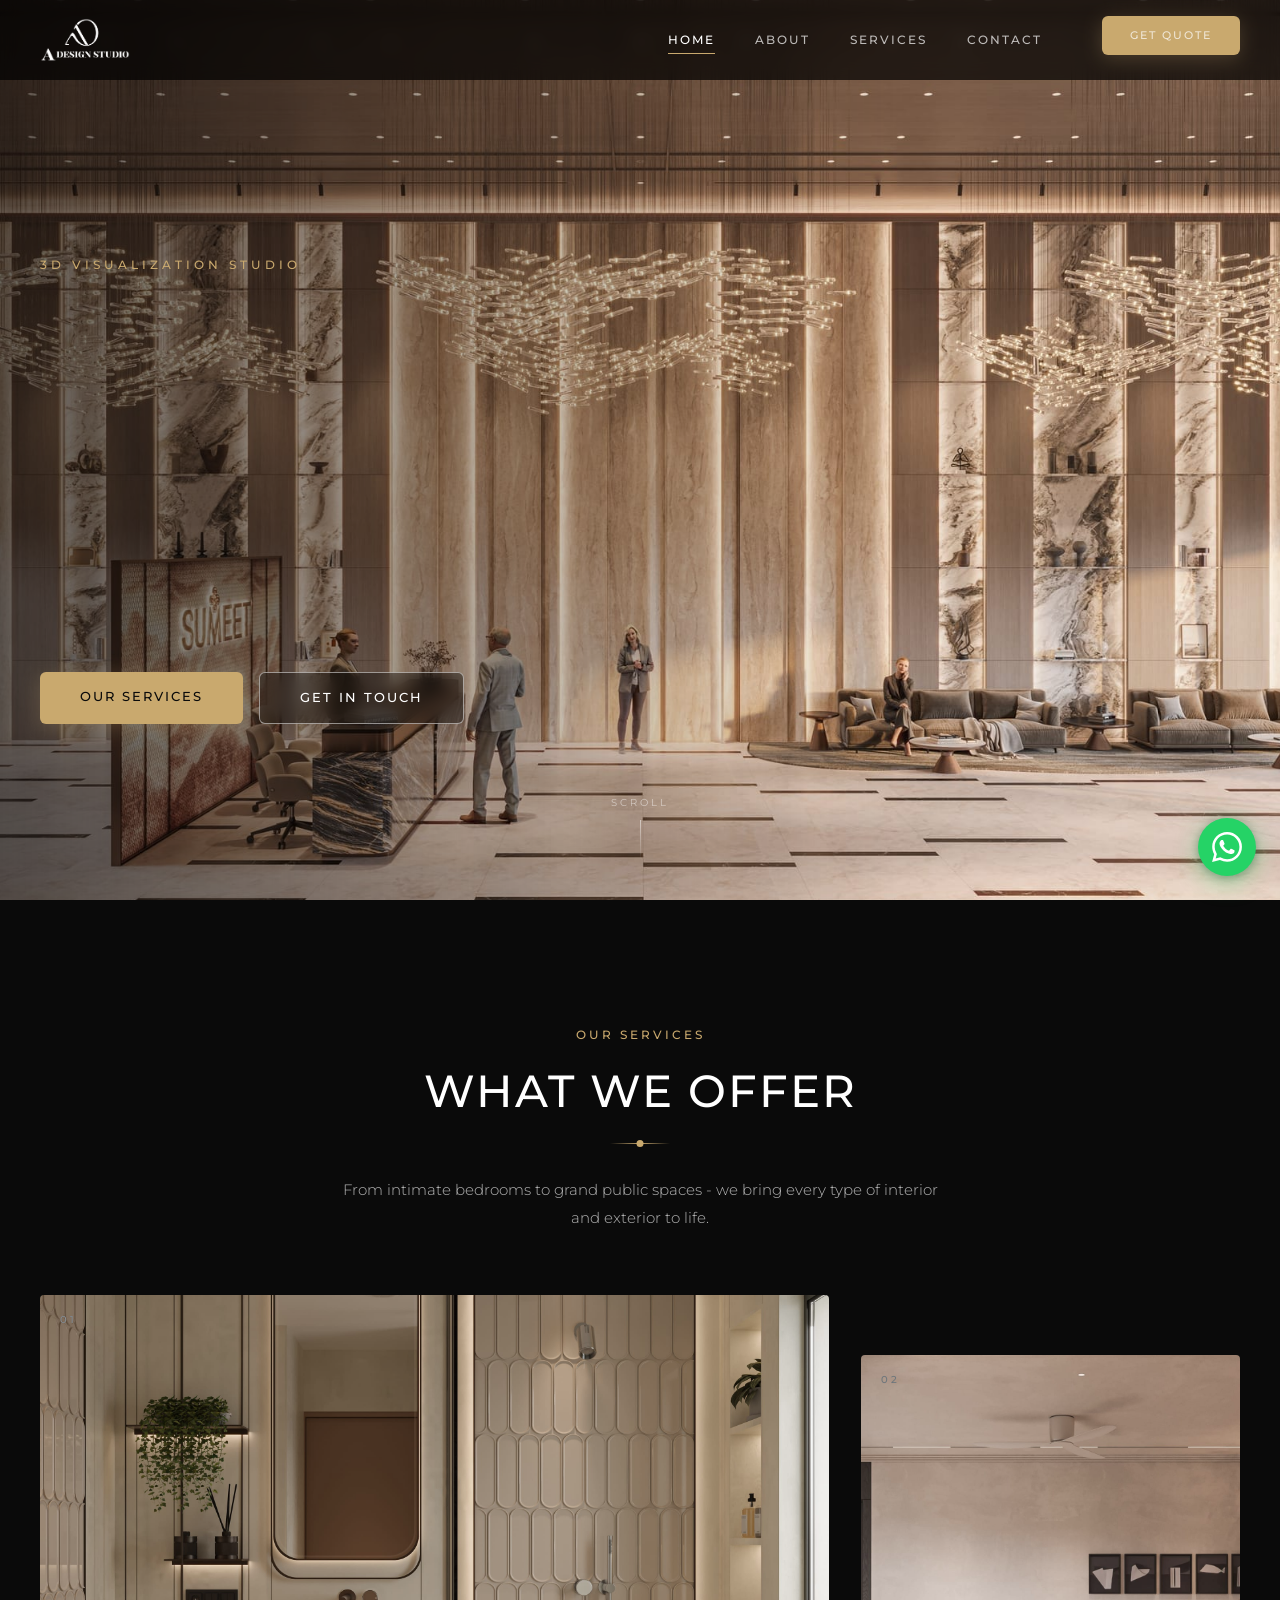
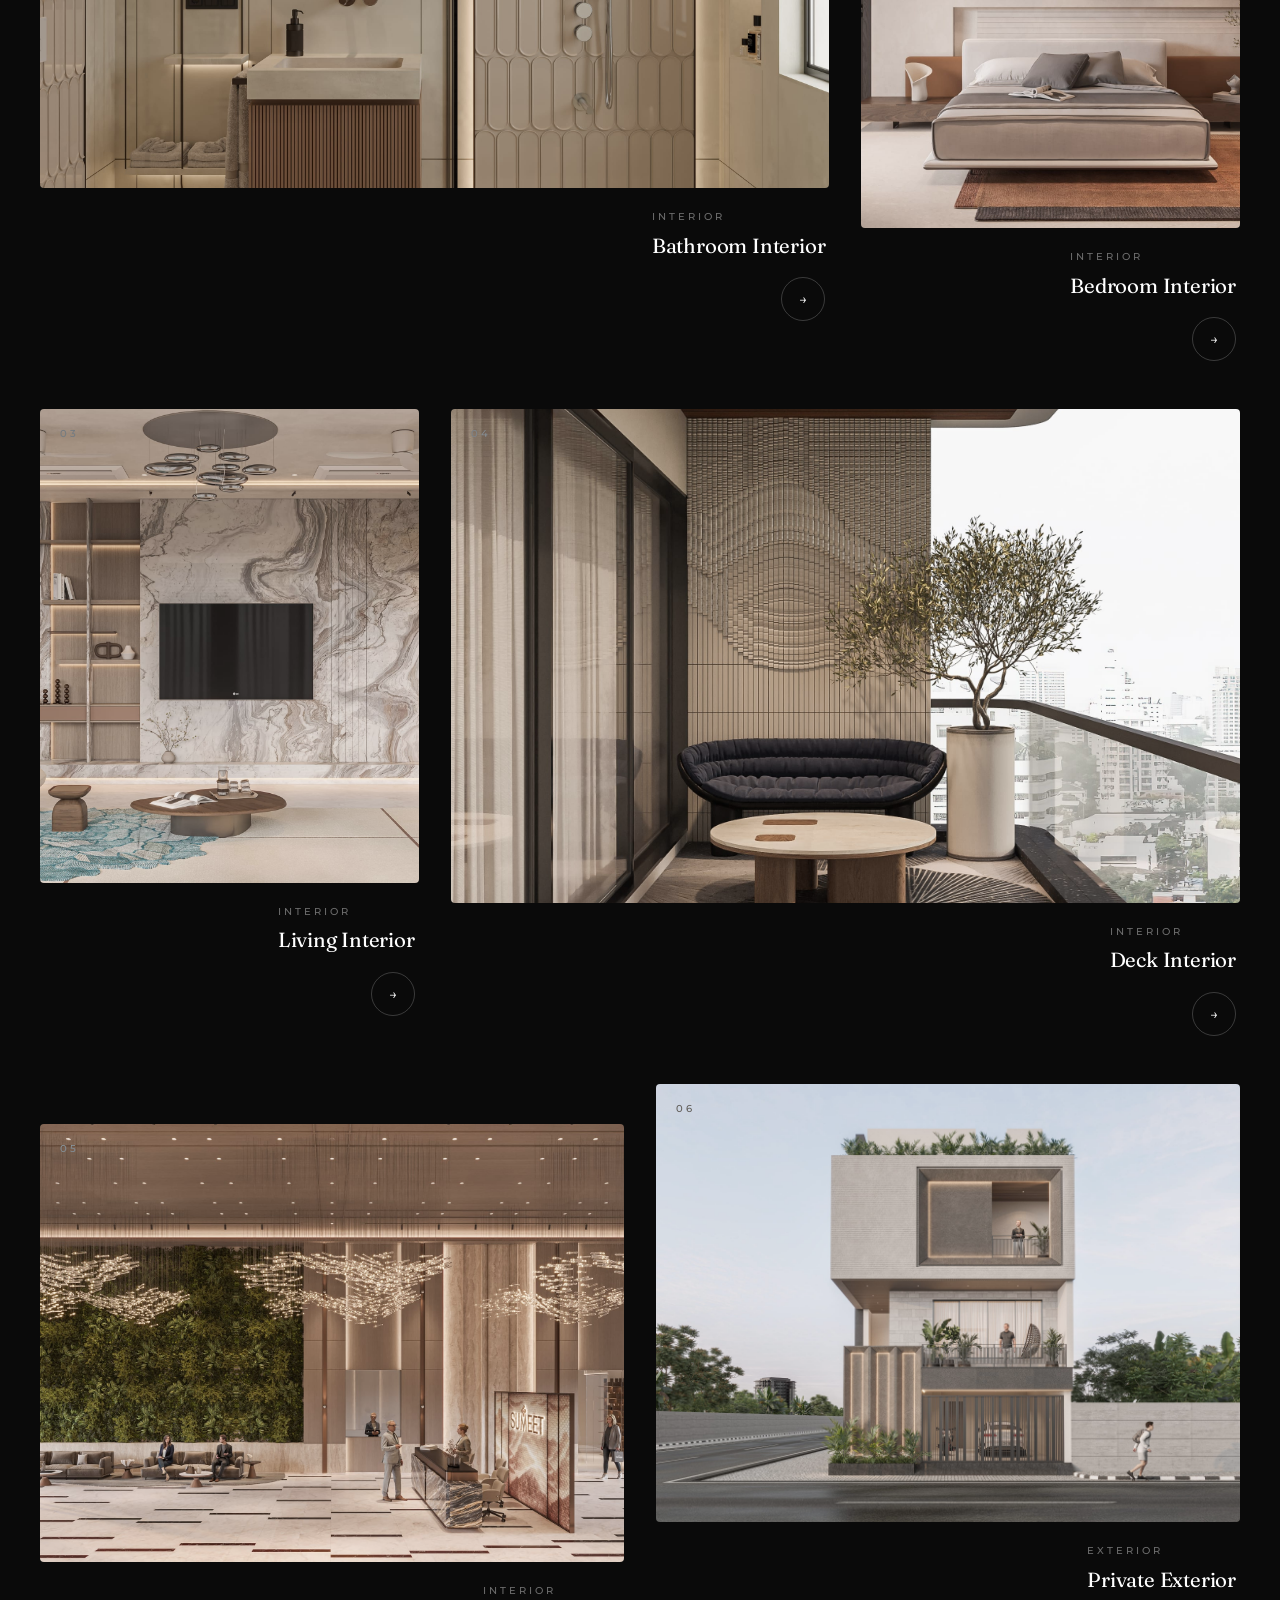
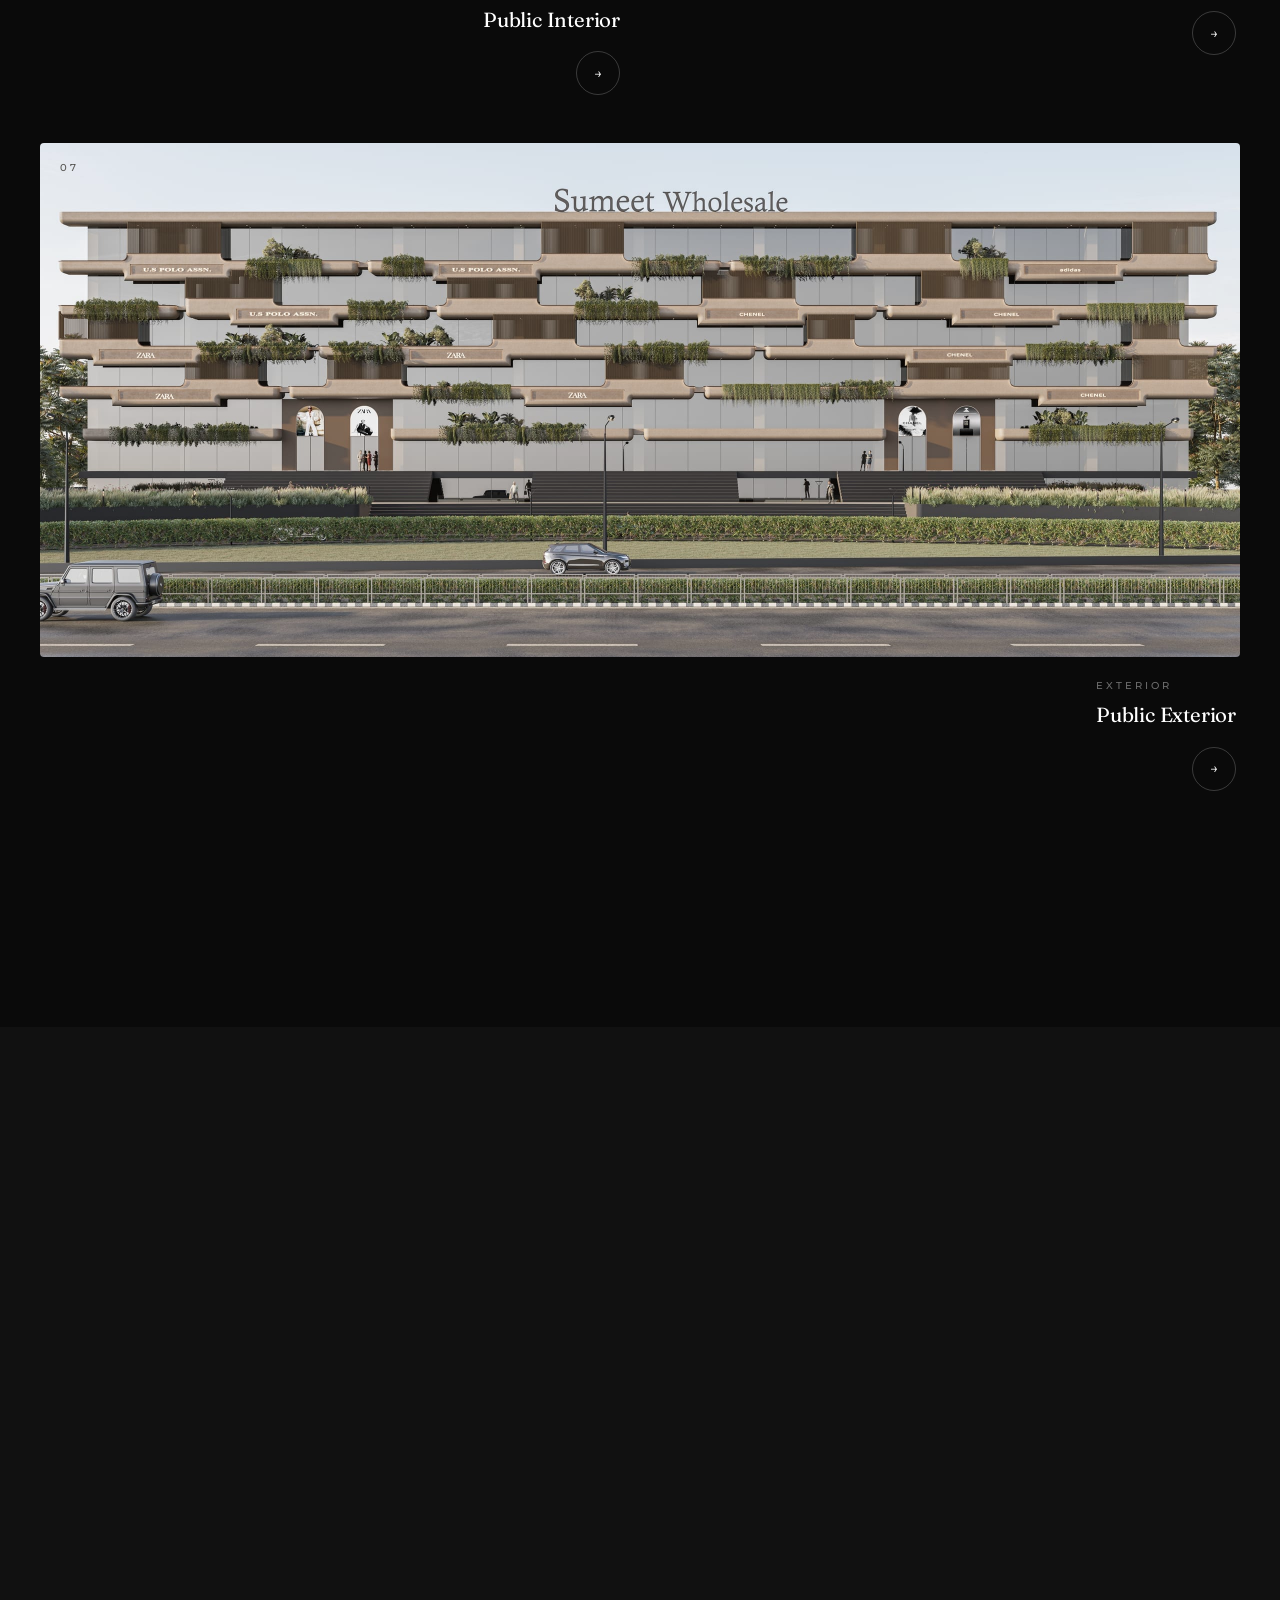
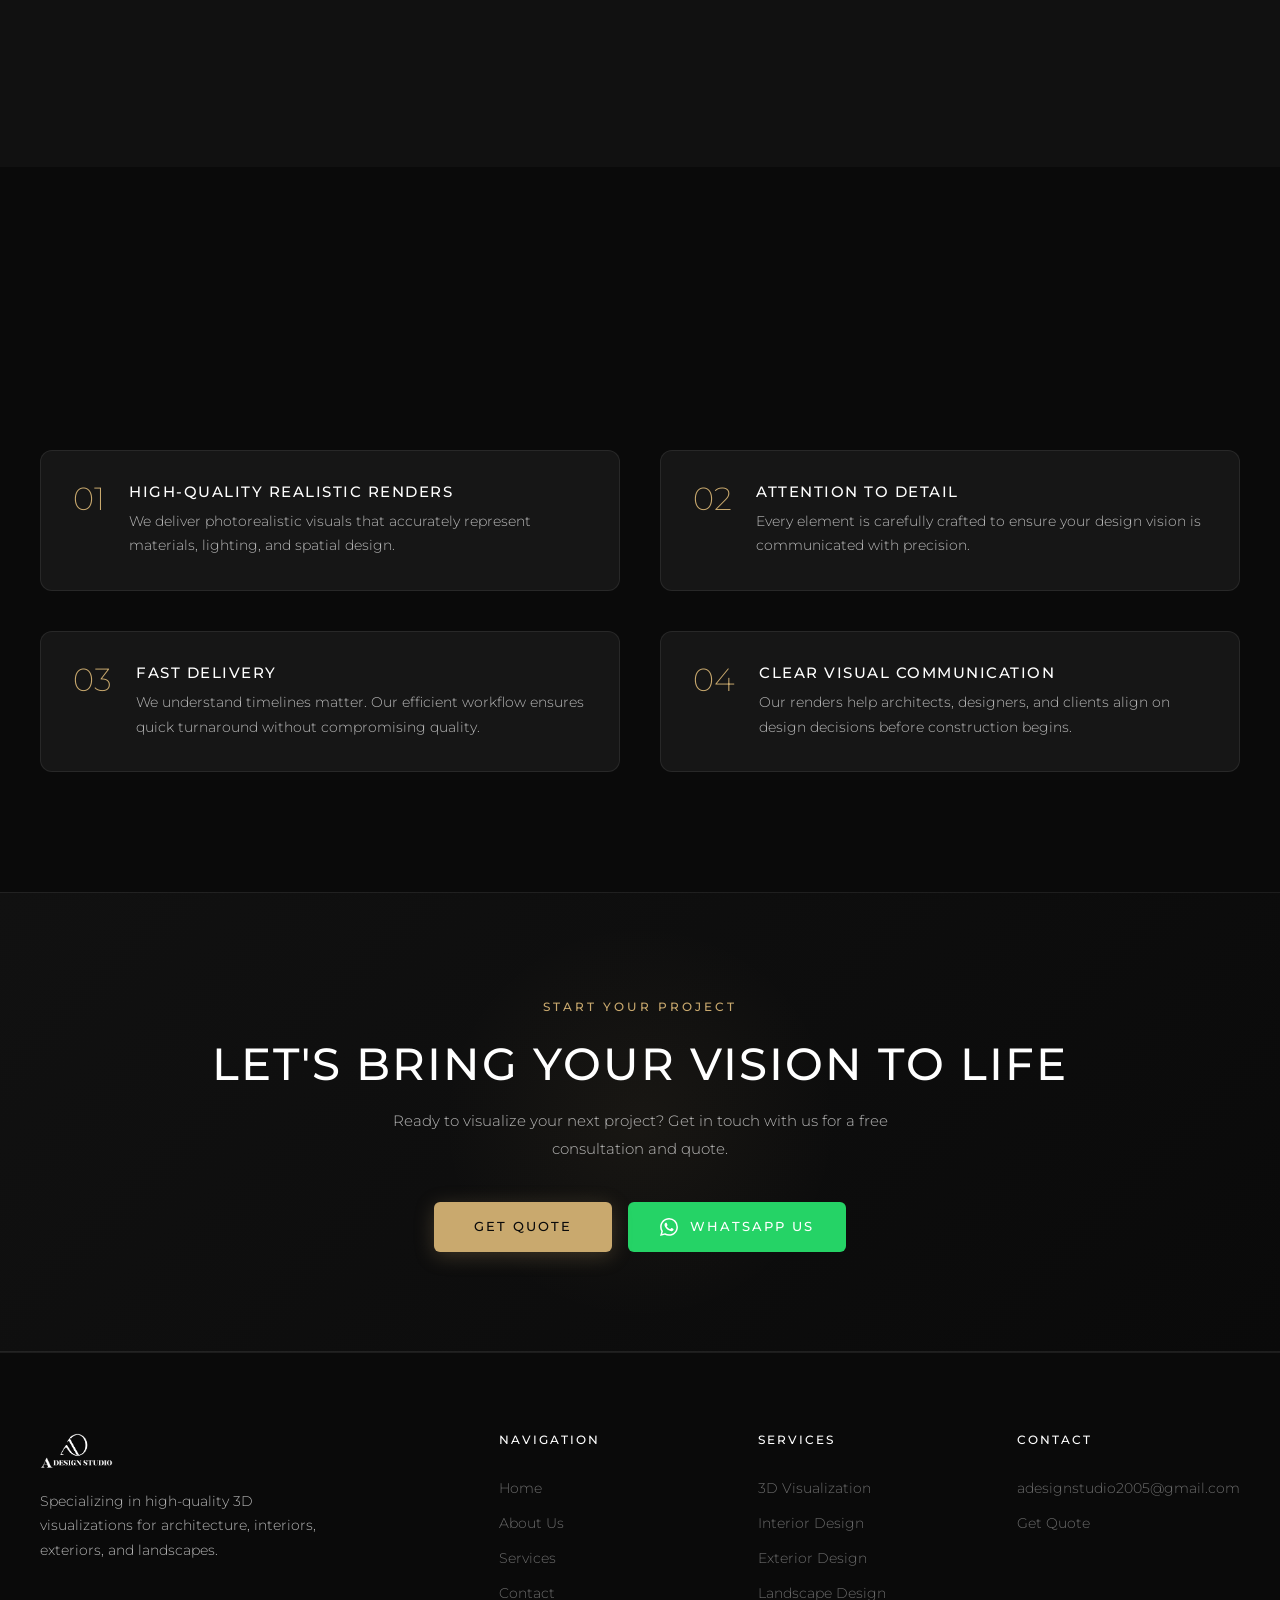
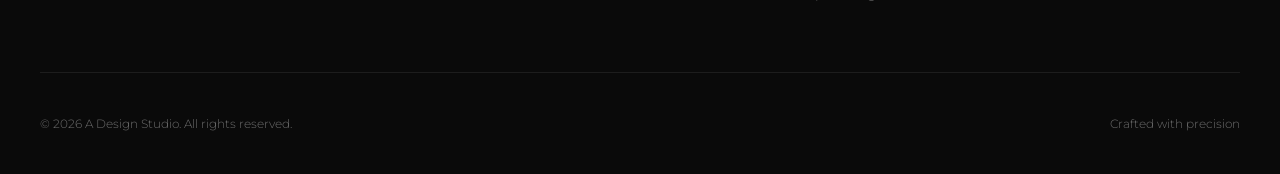
<file: index.html>
<!DOCTYPE html>
<html lang="en">

<head>
  <meta charset="UTF-8">
  <meta name="viewport" content="width=device-width, initial-scale=1.0">
  <title>A Design Studio | 3D Architectural Visualization</title>
  <meta name="description"
    content="A Design Studio specializes in high-quality 3D visualizations for architecture, interiors, exteriors, and landscapes. Based in Surat, Gujarat.">
  <meta name="keywords"
    content="3D visualization, architectural visualization, interior design, exterior design, landscape visualization, 3D rendering, Surat, Gujarat, A Design Studio">
  <meta name="author" content="A Design Studio">
  <meta name="robots" content="index, follow">
  <meta name="theme-color" content="#0a0a0a">

  <!-- Open Graph / Facebook -->
  <meta property="og:type" content="website">
  <meta property="og:title" content="A Design Studio | 3D Architectural Visualization">
  <meta property="og:description"
    content="Transforming ideas into realistic visual experiences. High-quality 3D visualization for architecture, interiors, exteriors, and landscapes.">
  <meta property="og:image" content="assets/images/IMG_20260413_114241_477.jpg">
  <meta property="og:site_name" content="A Design Studio">

  <!-- Twitter -->
  <meta name="twitter:card" content="summary_large_image">
  <meta name="twitter:title" content="A Design Studio | 3D Architectural Visualization">
  <meta name="twitter:description"
    content="Transforming ideas into realistic visual experiences. High-quality 3D visualization for architecture, interiors, exteriors, and landscapes.">
  <meta name="twitter:image" content="assets/images/IMG_20260413_114241_477.jpg">

  <!-- Favicon -->
  <link rel="icon" type="image/svg+xml" href="assets/images/favicon.svg">

  <!-- Fonts & Styles -->
  <link rel="preconnect" href="https://fonts.googleapis.com">
  <link rel="preconnect" href="https://fonts.gstatic.com" crossorigin>
  <link
    href="https://fonts.googleapis.com/css2?family=Fraunces:ital,opsz,wght@0,9..144,300;0,9..144,400;0,9..144,500;1,9..144,300;1,9..144,400&family=Montserrat:wght@200;300;400;500;600&display=swap"
    rel="stylesheet">
  <link rel="stylesheet" href="assets/css/style.css">
</head>

<body>

  <!-- Cursor tag (appears on image hover) -->
  <div class="cursor-tag" id="cursorTag">View</div>

  <!-- Header -->
  <header class="header">
    <a href="index.html" class="header-logo">
      <img src="assets/images/without background.png" alt="A Design Studio">
    </a>
    <nav class="nav-links">
      <a href="index.html" class="active">Home</a>
      <a href="about.html">About</a>
      <a href="services.html">Services</a>
      <a href="contact.html">Contact</a>
      <div class="nav-cta">
        <a href="contact.html" class="btn btn-primary">Get Quote</a>
      </div>
    </nav>
    <div class="hamburger">
      <span></span>
      <span></span>
      <span></span>
    </div>
  </header>

  <!-- Mobile Menu -->
  <div class="mobile-menu">
    <a href="index.html" class="active">Home</a>
    <a href="about.html">About</a>
    <a href="services.html">Services</a>
    <a href="contact.html">Contact</a>
    <a href="contact.html" class="btn btn-primary" style="margin-top: 20px;">Get Quote</a>
  </div>

  <!-- Hero Section -->
  <section class="hero">
    <div class="hero-bg">
      <img src="assets/images/home_bg.jpg" alt="3D Architectural Visualization">
    </div>
    <div class="hero-content">
      <span class="hero-label">3D Visualization Studio</span>
      <h1>
        <span class="split-line"><span data-split>Transforming Ideas Into Realistic Visual Experiences</span></span>
      </h1>
      <p class="reveal-text"><span>We specialize in high-quality 3D architectural visualization, bringing your interior and exterior design concepts to life with stunning detail and realism.</span></p>
      <div class="btn-group">
        <a href="services.html" class="btn btn-primary btn-magnetic">Our Services</a>
        <a href="contact.html" class="btn btn-outline btn-magnetic">Get In Touch</a>
      </div>
    </div>
    <div class="scroll-indicator">
      <span>Scroll</span>
      <div class="line"></div>
    </div>
  </section>

  <!-- Services Grid (Categories with Images) -->
  <section class="section">
    <div class="container">
      <div class="section-header center fade-in">
        <span class="section-label">Our Services</span>
        <h2 class="section-title">What We Offer</h2>
        <div class="section-divider"></div>
        <p class="section-desc">From intimate bedrooms to grand public spaces - we bring every type of interior and
          exterior to life.</p>
      </div>

      <div class="service-categories editorial">

        <a href="services.html" class="service-category-card svc-1 fade-in" data-cursor-tag="View">
          <span class="card-index">01</span>
          <div class="service-category-img">
            <img src="assets/images/bathroom interior/BATHROOM 2 VIEW 1.jpg" alt="Bathroom Interior">
          </div>
          <div class="service-category-info">
            <div class="service-category-meta">
              <span class="service-category-tag">Interior</span>
              <h3>Bathroom Interior</h3>
            </div>
            <span class="service-category-arrow">&rarr;</span>
          </div>
        </a>

        <a href="services.html" class="service-category-card svc-2 fade-in" data-cursor-tag="View">
          <span class="card-index">02</span>
          <div class="service-category-img">
            <img src="assets/images/bedroom interior/01_View01.jpg" alt="Bedroom Interior">
          </div>
          <div class="service-category-info">
            <div class="service-category-meta">
              <span class="service-category-tag">Interior</span>
              <h3>Bedroom Interior</h3>
            </div>
            <span class="service-category-arrow">&rarr;</span>
          </div>
        </a>

        <a href="services.html" class="service-category-card svc-3 fade-in" data-cursor-tag="View">
          <span class="card-index">03</span>
          <div class="service-category-img">
            <img src="assets/images/living interior/01_View01.jpg" alt="Living Interior">
          </div>
          <div class="service-category-info">
            <div class="service-category-meta">
              <span class="service-category-tag">Interior</span>
              <h3>Living Interior</h3>
            </div>
            <span class="service-category-arrow">&rarr;</span>
          </div>
        </a>

        <a href="services.html" class="service-category-card svc-4 fade-in" data-cursor-tag="View">
          <span class="card-index">04</span>
          <div class="service-category-img">
            <img src="assets/images/deck interior/LIVING AREA VIEW  (18).jpg" alt="Deck Interior">
          </div>
          <div class="service-category-info">
            <div class="service-category-meta">
              <span class="service-category-tag">Interior</span>
              <h3>Deck Interior</h3>
            </div>
            <span class="service-category-arrow">&rarr;</span>
          </div>
        </a>

        <a href="services.html" class="service-category-card svc-5 fade-in" data-cursor-tag="View">
          <span class="card-index">05</span>
          <div class="service-category-img">
            <img src="assets/images/public interior/RAIPUR LOBBY VIEW (2).jpg" alt="Public Interior">
          </div>
          <div class="service-category-info">
            <div class="service-category-meta">
              <span class="service-category-tag">Interior</span>
              <h3>Public Interior</h3>
            </div>
            <span class="service-category-arrow">&rarr;</span>
          </div>
        </a>

        <a href="services.html" class="service-category-card svc-6 fade-in" data-cursor-tag="View">
          <span class="card-index">06</span>
          <div class="service-category-img">
            <img src="assets/images/private exterior/01_View01.jpg" alt="Private Exterior">
          </div>
          <div class="service-category-info">
            <div class="service-category-meta">
              <span class="service-category-tag">Exterior</span>
              <h3>Private Exterior</h3>
            </div>
            <span class="service-category-arrow">&rarr;</span>
          </div>
        </a>

        <a href="services.html" class="service-category-card svc-7 fade-in" data-cursor-tag="View">
          <span class="card-index">07</span>
          <div class="service-category-img">
            <img src="assets/images/public exterior/01.jpg" alt="Public Exterior">
          </div>
          <div class="service-category-info">
            <div class="service-category-meta">
              <span class="service-category-tag">Exterior</span>
              <h3>Public Exterior</h3>
            </div>
            <span class="service-category-arrow">&rarr;</span>
          </div>
        </a>

      </div>

      <div style="text-align: center; margin-top: 56px;" class="fade-in">
        <a href="services.html" class="btn btn-outline btn-magnetic">View All Services</a>
      </div>
    </div>
  </section>

  <!-- Studio Introduction -->
  <section class="section section-alt">
    <div class="container">
      <div class="intro-grid">
        <div class="intro-image img-reveal fade-in-left">
          <img src="assets/images/bedroom interior/01_View01.jpg" alt="A Design Studio Work">
        </div>
        <div class="intro-text fade-in-right">
          <span class="section-label">About Us</span>
          <h2>Crafting Spaces Through Visualization</h2>
          <p>A Design Studio specializes in high-quality 3D visualizations for interiors and exteriors. We help clients
            visualize their spaces before execution with realistic and detailed renders.</p>
          <p>Our team combines creativity with technical precision to deliver visuals that communicate your design
            intent clearly and beautifully.</p>
          <a href="about.html" class="btn btn-outline">Learn More</a>
        </div>
      </div>
    </div>
  </section>

  <!-- Why Choose Us -->
  <section class="section">
    <div class="container">
      <div class="section-header center fade-in">
        <span class="section-label">Why Us</span>
        <h2 class="section-title">Why Choose A Design Studio</h2>
      </div>
      <div class="features-grid">
        <div class="feature-item fade-in delay-1">
          <span class="feature-num">01</span>
          <div class="feature-content">
            <h3>High-Quality Realistic Renders</h3>
            <p>We deliver photorealistic visuals that accurately represent materials, lighting, and spatial design.</p>
          </div>
        </div>
        <div class="feature-item fade-in delay-2">
          <span class="feature-num">02</span>
          <div class="feature-content">
            <h3>Attention to Detail</h3>
            <p>Every element is carefully crafted to ensure your design vision is communicated with precision.</p>
          </div>
        </div>
        <div class="feature-item fade-in delay-3">
          <span class="feature-num">03</span>
          <div class="feature-content">
            <h3>Fast Delivery</h3>
            <p>We understand timelines matter. Our efficient workflow ensures quick turnaround without compromising
              quality.</p>
          </div>
        </div>
        <div class="feature-item fade-in delay-4">
          <span class="feature-num">04</span>
          <div class="feature-content">
            <h3>Clear Visual Communication</h3>
            <p>Our renders help architects, designers, and clients align on design decisions before construction begins.
            </p>
          </div>
        </div>
      </div>
    </div>
  </section>

  <!-- CTA Banner -->
  <section class="cta-banner">
    <div class="container fade-in">
      <span class="section-label">Start Your Project</span>
      <h2>Let's Bring Your Vision to Life</h2>
      <p>Ready to visualize your next project? Get in touch with us for a free consultation and quote.</p>
      <div class="btn-group" style="justify-content: center;">
        <a href="contact.html" class="btn btn-primary">Get Quote</a>
        <a href="https://wa.me/919427171408" target="_blank" class="whatsapp-btn">
          <svg width="18" height="18" viewBox="0 0 24 24" fill="currentColor">
            <path
              d="M17.472 14.382c-.297-.149-1.758-.867-2.03-.967-.273-.099-.471-.148-.67.15-.197.297-.767.966-.94 1.164-.173.199-.347.223-.644.075-.297-.15-1.255-.463-2.39-1.475-.883-.788-1.48-1.761-1.653-2.059-.173-.297-.018-.458.13-.606.134-.133.298-.347.446-.52.149-.174.198-.298.298-.497.099-.198.05-.371-.025-.52-.075-.149-.669-1.612-.916-2.207-.242-.579-.487-.5-.669-.51-.173-.008-.371-.01-.57-.01-.198 0-.52.074-.792.372-.272.297-1.04 1.016-1.04 2.479 0 1.462 1.065 2.875 1.213 3.074.149.198 2.096 3.2 5.077 4.487.709.306 1.262.489 1.694.625.712.227 1.36.195 1.871.118.571-.085 1.758-.719 2.006-1.413.248-.694.248-1.289.173-1.413-.074-.124-.272-.198-.57-.347m-5.421 7.403h-.004a9.87 9.87 0 01-5.031-1.378l-.361-.214-3.741.982.998-3.648-.235-.374a9.86 9.86 0 01-1.51-5.26c.001-5.45 4.436-9.884 9.888-9.884 2.64 0 5.122 1.03 6.988 2.898a9.825 9.825 0 012.893 6.994c-.003 5.45-4.437 9.884-9.885 9.884m8.413-18.297A11.815 11.815 0 0012.05 0C5.495 0 .16 5.335.157 11.892c0 2.096.547 4.142 1.588 5.945L.057 24l6.305-1.654a11.882 11.882 0 005.683 1.448h.005c6.554 0 11.89-5.335 11.893-11.893a11.821 11.821 0 00-3.48-8.413z" />
          </svg>
          WhatsApp Us
        </a>
      </div>
    </div>
  </section>

  <!-- Footer -->
  <footer class="footer">
    <div class="container">
      <div class="footer-grid">
        <div class="footer-brand">
          <img src="assets/images/without background.png" alt="A Design Studio">
          <p>Specializing in high-quality 3D visualizations for architecture, interiors, exteriors, and landscapes.</p>
        </div>
        <div class="footer-col">
          <h4>Navigation</h4>
          <a href="index.html">Home</a>
          <a href="about.html">About Us</a>
          <a href="services.html">Services</a>
              <a href="contact.html">Contact</a>
        </div>
        <div class="footer-col">
          <h4>Services</h4>
          <a href="services.html">3D Visualization</a>
          <a href="services.html">Interior Design</a>
          <a href="services.html">Exterior Design</a>
          <a href="services.html">Landscape Design</a>
        </div>
        <div class="footer-col">
          <h4>Contact</h4>
          <a href="mailto:adesignstudio2005@gmail.com">adesignstudio2005@gmail.com</a>
          <a href="contact.html">Get Quote</a>
        </div>
      </div>
      <div class="footer-bottom">
        <p>&copy; 2026 A Design Studio. All rights reserved.</p>
        <p>Crafted with precision</p>
      </div>
    </div>
  </footer>

  <!-- Floating WhatsApp Button -->
  <a href="https://wa.me/919427171408" target="_blank" rel="noopener" class="whatsapp-float" aria-label="Chat on WhatsApp">
    <svg viewBox="0 0 24 24" fill="currentColor">
      <path d="M17.472 14.382c-.297-.149-1.758-.867-2.03-.967-.273-.099-.471-.148-.67.15-.197.297-.767.966-.94 1.164-.173.199-.347.223-.644.075-.297-.15-1.255-.463-2.39-1.475-.883-.788-1.48-1.761-1.653-2.059-.173-.297-.018-.458.13-.606.134-.133.298-.347.446-.52.149-.174.198-.298.298-.497.099-.198.05-.371-.025-.52-.075-.149-.669-1.612-.916-2.207-.242-.579-.487-.5-.669-.51-.173-.008-.371-.01-.57-.01-.198 0-.52.074-.792.372-.272.297-1.04 1.016-1.04 2.479 0 1.462 1.065 2.875 1.213 3.074.149.198 2.096 3.2 5.077 4.487.709.306 1.262.489 1.694.625.712.227 1.36.195 1.871.118.571-.085 1.758-.719 2.006-1.413.248-.694.248-1.289.173-1.413-.074-.124-.272-.198-.57-.347m-5.421 7.403h-.004a9.87 9.87 0 01-5.031-1.378l-.361-.214-3.741.982.998-3.648-.235-.374a9.86 9.86 0 01-1.51-5.26c.001-5.45 4.436-9.884 9.888-9.884 2.64 0 5.122 1.03 6.988 2.898a9.825 9.825 0 012.893 6.994c-.003 5.45-4.437 9.884-9.885 9.884m8.413-18.297A11.815 11.815 0 0012.05 0C5.495 0 .16 5.335.157 11.892c0 2.096.547 4.142 1.588 5.945L.057 24l6.305-1.654a11.882 11.882 0 005.683 1.448h.005c6.554 0 11.89-5.335 11.893-11.893a11.821 11.821 0 00-3.48-8.413z" />
    </svg>
  </a>

  <script src="assets/js/main.js"></script>
</body>

</html>
</file>
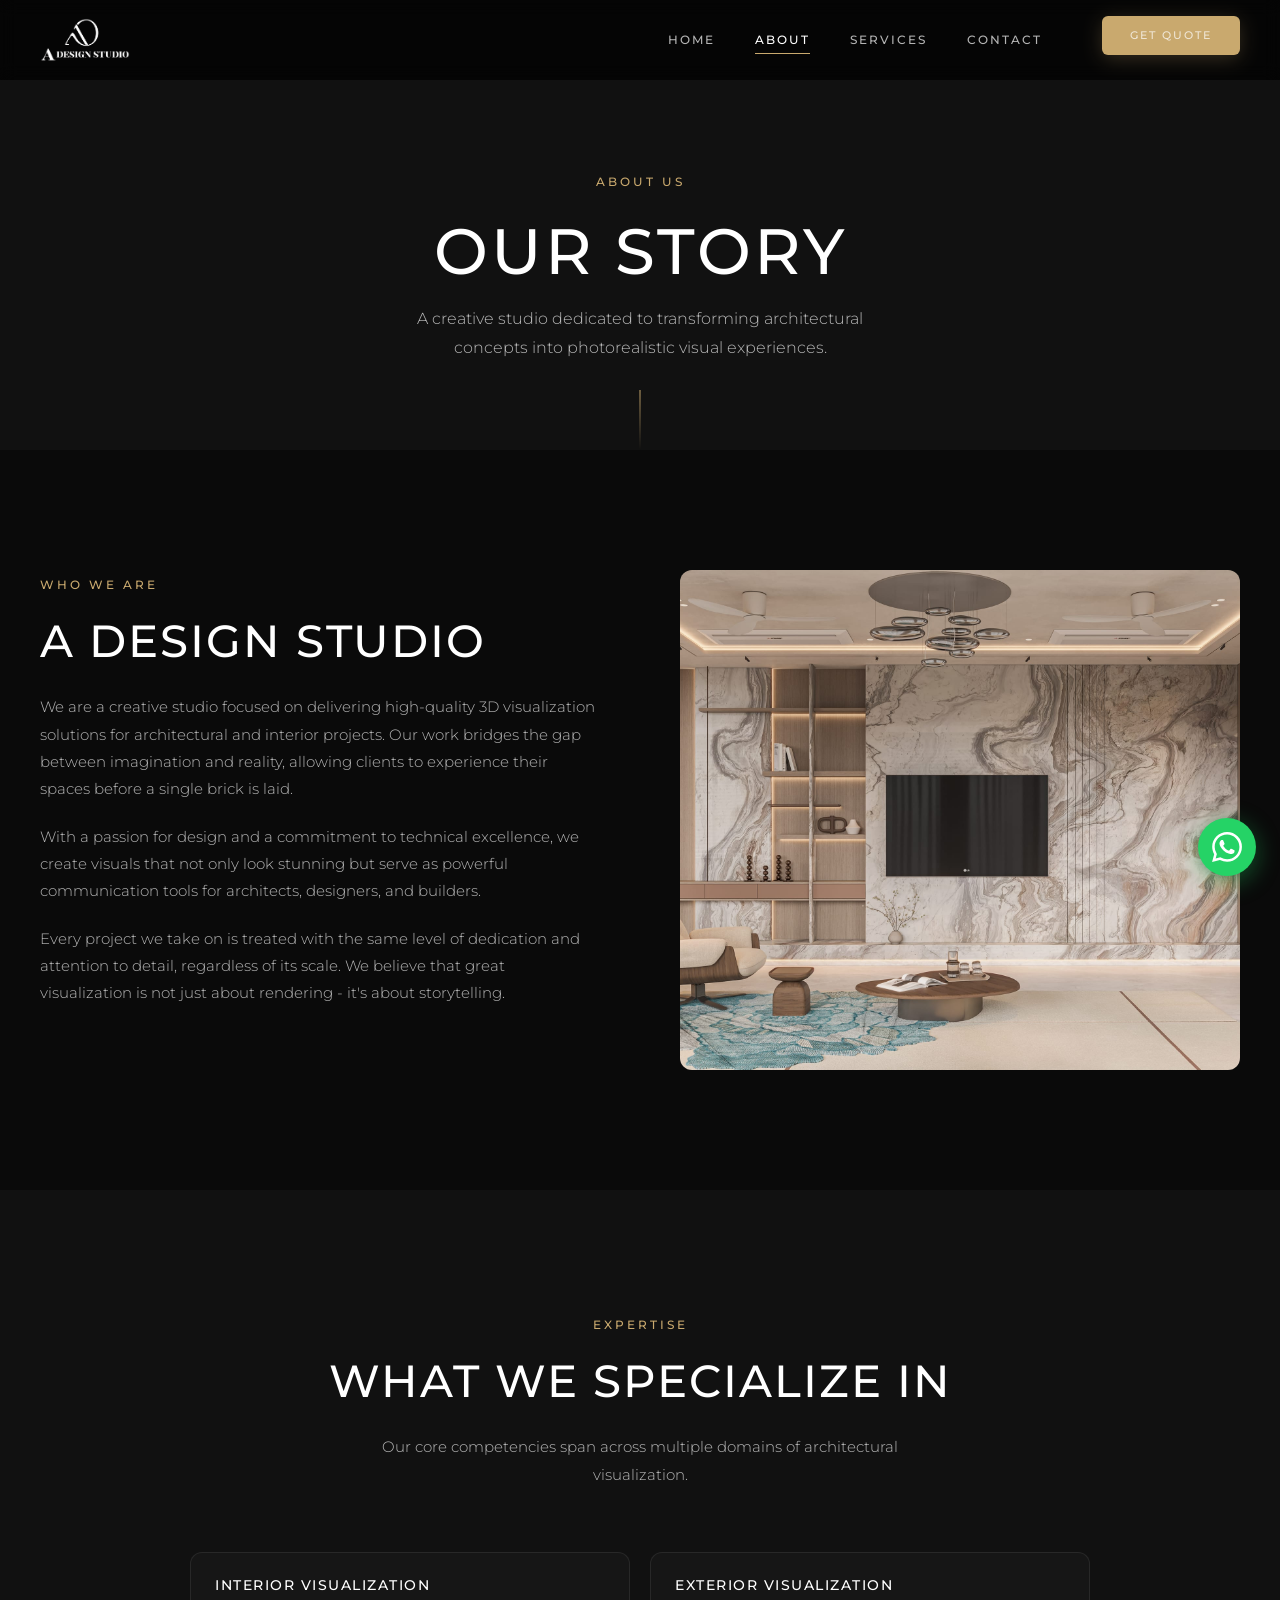
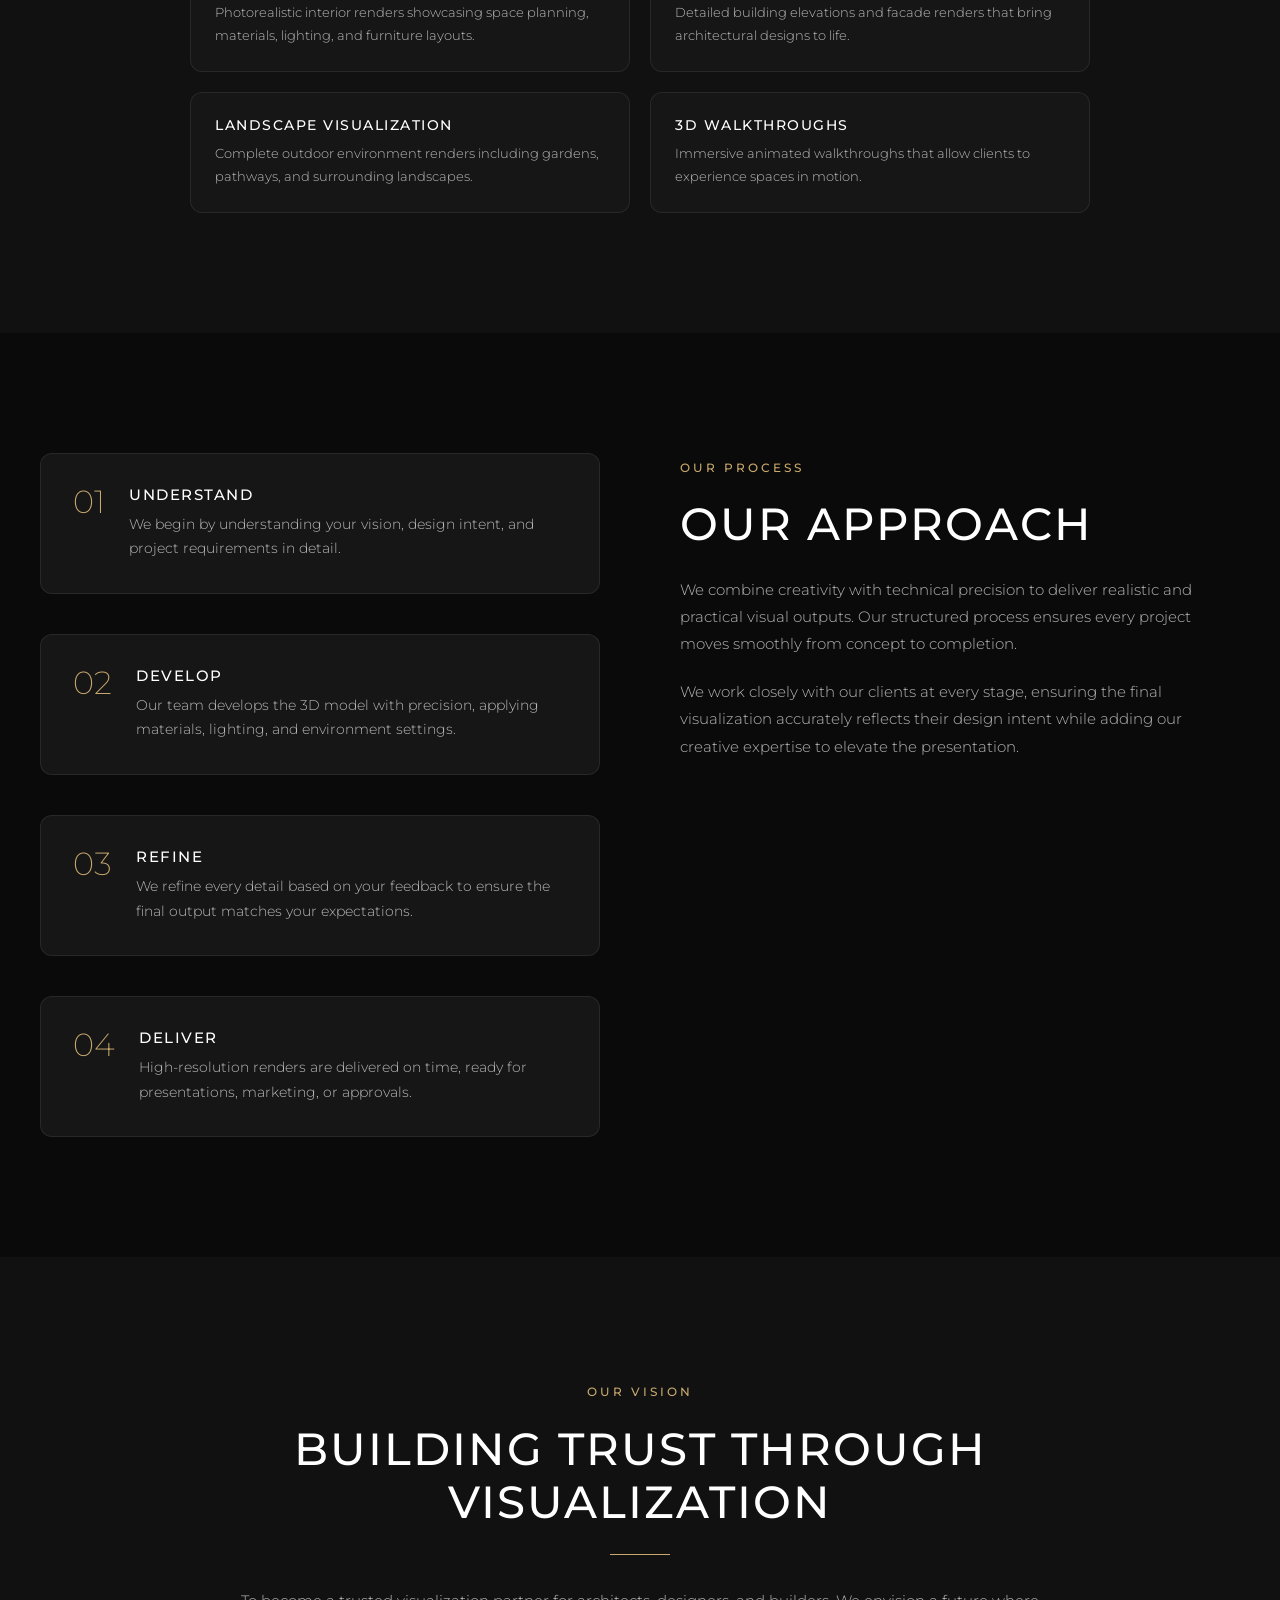
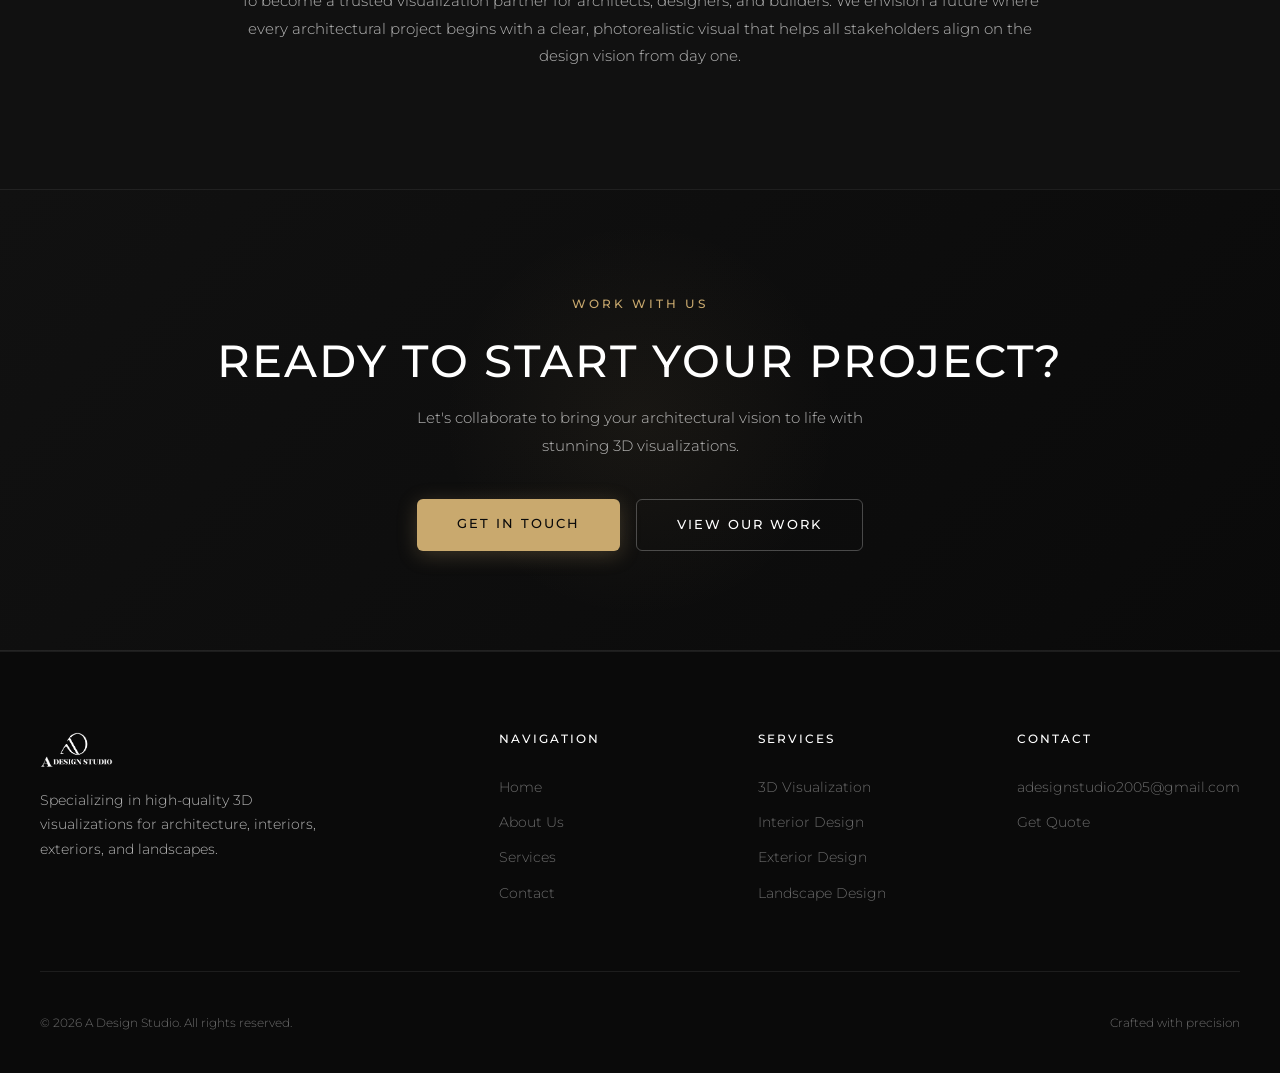
<file: about.html>
<!DOCTYPE html>
<html lang="en">
<head>
  <meta charset="UTF-8">
  <meta name="viewport" content="width=device-width, initial-scale=1.0">
  <title>About Us | A Design Studio</title>
  <meta name="description" content="Learn about A Design Studio - a creative studio in Surat, Gujarat focused on delivering high-quality 3D visualization solutions for architecture and interiors.">
  <meta name="keywords" content="about A Design Studio, 3D visualization studio, architectural rendering, Surat Gujarat, design studio">
  <meta name="author" content="A Design Studio">
  <meta name="robots" content="index, follow">
  <meta name="theme-color" content="#0a0a0a">

  <!-- Open Graph -->
  <meta property="og:type" content="website">
  <meta property="og:title" content="About Us | A Design Studio">
  <meta property="og:description" content="A creative studio focused on delivering high-quality 3D visualization solutions for architectural and interior projects.">
  <meta property="og:image" content="assets/images/bathroom interior/BATHROOM 2 VIEW 1.jpg">
  <meta property="og:site_name" content="A Design Studio">

  <!-- Twitter -->
  <meta name="twitter:card" content="summary_large_image">
  <meta name="twitter:title" content="About Us | A Design Studio">
  <meta name="twitter:description" content="A creative studio focused on delivering high-quality 3D visualization solutions for architectural and interior projects.">

  <!-- Favicon -->
  <link rel="icon" type="image/svg+xml" href="assets/images/favicon.svg">

  <!-- Fonts & Styles -->
  <link rel="preconnect" href="https://fonts.googleapis.com">
  <link rel="preconnect" href="https://fonts.gstatic.com" crossorigin>
  <link href="https://fonts.googleapis.com/css2?family=Fraunces:ital,opsz,wght@0,9..144,300;0,9..144,400;0,9..144,500;1,9..144,300;1,9..144,400&family=Montserrat:wght@200;300;400;500;600&display=swap" rel="stylesheet">
  <link rel="stylesheet" href="assets/css/style.css">
</head>
<body>

  <!-- Header -->
  <header class="header">
    <a href="index.html" class="header-logo">
      <img src="assets/images/without background.png" alt="A Design Studio">
    </a>
    <nav class="nav-links">
      <a href="index.html">Home</a>
      <a href="about.html" class="active">About</a>
      <a href="services.html">Services</a>
      <a href="contact.html">Contact</a>
      <div class="nav-cta">
        <a href="contact.html" class="btn btn-primary">Get Quote</a>
      </div>
    </nav>
    <div class="hamburger">
      <span></span>
      <span></span>
      <span></span>
    </div>
  </header>

  <!-- Mobile Menu -->
  <div class="mobile-menu">
    <a href="index.html">Home</a>
    <a href="about.html" class="active">About</a>
    <a href="services.html">Services</a>
    <a href="contact.html">Contact</a>
    <a href="contact.html" class="btn btn-primary" style="margin-top: 20px;">Get Quote</a>
  </div>

  <!-- Page Hero -->
  <section class="page-hero">
    <div class="container" style="text-align: center;">
      <span class="section-label">About Us</span>
      <h1>Our Story</h1>
      <p>A creative studio dedicated to transforming architectural concepts into photorealistic visual experiences.</p>
    </div>
  </section>

  <!-- About Content -->
  <section class="section">
    <div class="container">
      <div class="about-content">
        <div class="about-text fade-in-left">
          <span class="section-label">Who We Are</span>
          <h2>A Design Studio</h2>
          <p>We are a creative studio focused on delivering high-quality 3D visualization solutions for architectural and interior projects. Our work bridges the gap between imagination and reality, allowing clients to experience their spaces before a single brick is laid.</p>
          <p>With a passion for design and a commitment to technical excellence, we create visuals that not only look stunning but serve as powerful communication tools for architects, designers, and builders.</p>
          <p>Every project we take on is treated with the same level of dedication and attention to detail, regardless of its scale. We believe that great visualization is not just about rendering - it's about storytelling.</p>
        </div>
        <div class="intro-image img-reveal fade-in-right">
          <img src="assets/images/living interior/01_View01.jpg" alt="A Design Studio Work">
        </div>
      </div>
    </div>
  </section>

  <!-- Our Expertise -->
  <section class="section section-alt">
    <div class="container">
      <div class="section-header center fade-in">
        <span class="section-label">Expertise</span>
        <h2 class="section-title">What We Specialize In</h2>
        <p class="section-desc">Our core competencies span across multiple domains of architectural visualization.</p>
      </div>
      <div class="expertise-list" style="max-width: 900px; margin: 0 auto;">
        <div class="expertise-item fade-in delay-1">
          <h3>Interior Visualization</h3>
          <p>Photorealistic interior renders showcasing space planning, materials, lighting, and furniture layouts.</p>
        </div>
        <div class="expertise-item fade-in delay-2">
          <h3>Exterior Visualization</h3>
          <p>Detailed building elevations and facade renders that bring architectural designs to life.</p>
        </div>
        <div class="expertise-item fade-in delay-3">
          <h3>Landscape Visualization</h3>
          <p>Complete outdoor environment renders including gardens, pathways, and surrounding landscapes.</p>
        </div>
        <div class="expertise-item fade-in delay-4">
          <h3>3D Walkthroughs</h3>
          <p>Immersive animated walkthroughs that allow clients to experience spaces in motion.</p>
        </div>
      </div>
    </div>
  </section>

  <!-- Our Approach -->
  <section class="section">
    <div class="container">
      <div class="about-content">
        <div class="fade-in-left">
          <div class="features-grid" style="grid-template-columns: 1fr;">
            <div class="feature-item">
              <span class="feature-num">01</span>
              <div class="feature-content">
                <h3>Understand</h3>
                <p>We begin by understanding your vision, design intent, and project requirements in detail.</p>
              </div>
            </div>
            <div class="feature-item">
              <span class="feature-num">02</span>
              <div class="feature-content">
                <h3>Develop</h3>
                <p>Our team develops the 3D model with precision, applying materials, lighting, and environment settings.</p>
              </div>
            </div>
            <div class="feature-item">
              <span class="feature-num">03</span>
              <div class="feature-content">
                <h3>Refine</h3>
                <p>We refine every detail based on your feedback to ensure the final output matches your expectations.</p>
              </div>
            </div>
            <div class="feature-item">
              <span class="feature-num">04</span>
              <div class="feature-content">
                <h3>Deliver</h3>
                <p>High-resolution renders are delivered on time, ready for presentations, marketing, or approvals.</p>
              </div>
            </div>
          </div>
        </div>
        <div class="about-text fade-in-right">
          <span class="section-label">Our Process</span>
          <h2>Our Approach</h2>
          <p>We combine creativity with technical precision to deliver realistic and practical visual outputs. Our structured process ensures every project moves smoothly from concept to completion.</p>
          <p>We work closely with our clients at every stage, ensuring the final visualization accurately reflects their design intent while adding our creative expertise to elevate the presentation.</p>
        </div>
      </div>
    </div>
  </section>

  <!-- Vision -->
  <section class="section section-alt">
    <div class="container">
      <div class="vision-section fade-in">
        <span class="section-label">Our Vision</span>
        <h2>Building Trust Through Visualization</h2>
        <div class="divider"></div>
        <p>To become a trusted visualization partner for architects, designers, and builders. We envision a future where every architectural project begins with a clear, photorealistic visual that helps all stakeholders align on the design vision from day one.</p>
      </div>
    </div>
  </section>

  <!-- CTA -->
  <section class="cta-banner">
    <div class="container fade-in">
      <span class="section-label">Work With Us</span>
      <h2>Ready to Start Your Project?</h2>
      <p>Let's collaborate to bring your architectural vision to life with stunning 3D visualizations.</p>
      <div class="btn-group" style="justify-content: center;">
        <a href="contact.html" class="btn btn-primary">Get In Touch</a>
        <a href="services.html" class="btn btn-outline">View Our Work</a>
      </div>
    </div>
  </section>

  <!-- Footer -->
  <footer class="footer">
    <div class="container">
      <div class="footer-grid">
        <div class="footer-brand">
          <img src="assets/images/without background.png" alt="A Design Studio">
          <p>Specializing in high-quality 3D visualizations for architecture, interiors, exteriors, and landscapes.</p>
        </div>
        <div class="footer-col">
          <h4>Navigation</h4>
          <a href="index.html">Home</a>
          <a href="about.html">About Us</a>
          <a href="services.html">Services</a>
              <a href="contact.html">Contact</a>
        </div>
        <div class="footer-col">
          <h4>Services</h4>
          <a href="services.html">3D Visualization</a>
          <a href="services.html">Interior Design</a>
          <a href="services.html">Exterior Design</a>
          <a href="services.html">Landscape Design</a>
        </div>
        <div class="footer-col">
          <h4>Contact</h4>
          <a href="mailto:adesignstudio2005@gmail.com">adesignstudio2005@gmail.com</a>
          <a href="contact.html">Get Quote</a>
        </div>
      </div>
      <div class="footer-bottom">
        <p>&copy; 2026 A Design Studio. All rights reserved.</p>
        <p>Crafted with precision</p>
      </div>
    </div>
  </footer>

  <!-- Floating WhatsApp Button -->
  <a href="https://wa.me/919427171408" target="_blank" rel="noopener" class="whatsapp-float" aria-label="Chat on WhatsApp">
    <svg viewBox="0 0 24 24" fill="currentColor">
      <path d="M17.472 14.382c-.297-.149-1.758-.867-2.03-.967-.273-.099-.471-.148-.67.15-.197.297-.767.966-.94 1.164-.173.199-.347.223-.644.075-.297-.15-1.255-.463-2.39-1.475-.883-.788-1.48-1.761-1.653-2.059-.173-.297-.018-.458.13-.606.134-.133.298-.347.446-.52.149-.174.198-.298.298-.497.099-.198.05-.371-.025-.52-.075-.149-.669-1.612-.916-2.207-.242-.579-.487-.5-.669-.51-.173-.008-.371-.01-.57-.01-.198 0-.52.074-.792.372-.272.297-1.04 1.016-1.04 2.479 0 1.462 1.065 2.875 1.213 3.074.149.198 2.096 3.2 5.077 4.487.709.306 1.262.489 1.694.625.712.227 1.36.195 1.871.118.571-.085 1.758-.719 2.006-1.413.248-.694.248-1.289.173-1.413-.074-.124-.272-.198-.57-.347m-5.421 7.403h-.004a9.87 9.87 0 01-5.031-1.378l-.361-.214-3.741.982.998-3.648-.235-.374a9.86 9.86 0 01-1.51-5.26c.001-5.45 4.436-9.884 9.888-9.884 2.64 0 5.122 1.03 6.988 2.898a9.825 9.825 0 012.893 6.994c-.003 5.45-4.437 9.884-9.885 9.884m8.413-18.297A11.815 11.815 0 0012.05 0C5.495 0 .16 5.335.157 11.892c0 2.096.547 4.142 1.588 5.945L.057 24l6.305-1.654a11.882 11.882 0 005.683 1.448h.005c6.554 0 11.89-5.335 11.893-11.893a11.821 11.821 0 00-3.48-8.413z" />
    </svg>
  </a>

  <script src="assets/js/main.js"></script>
</body>
</html>
</file>
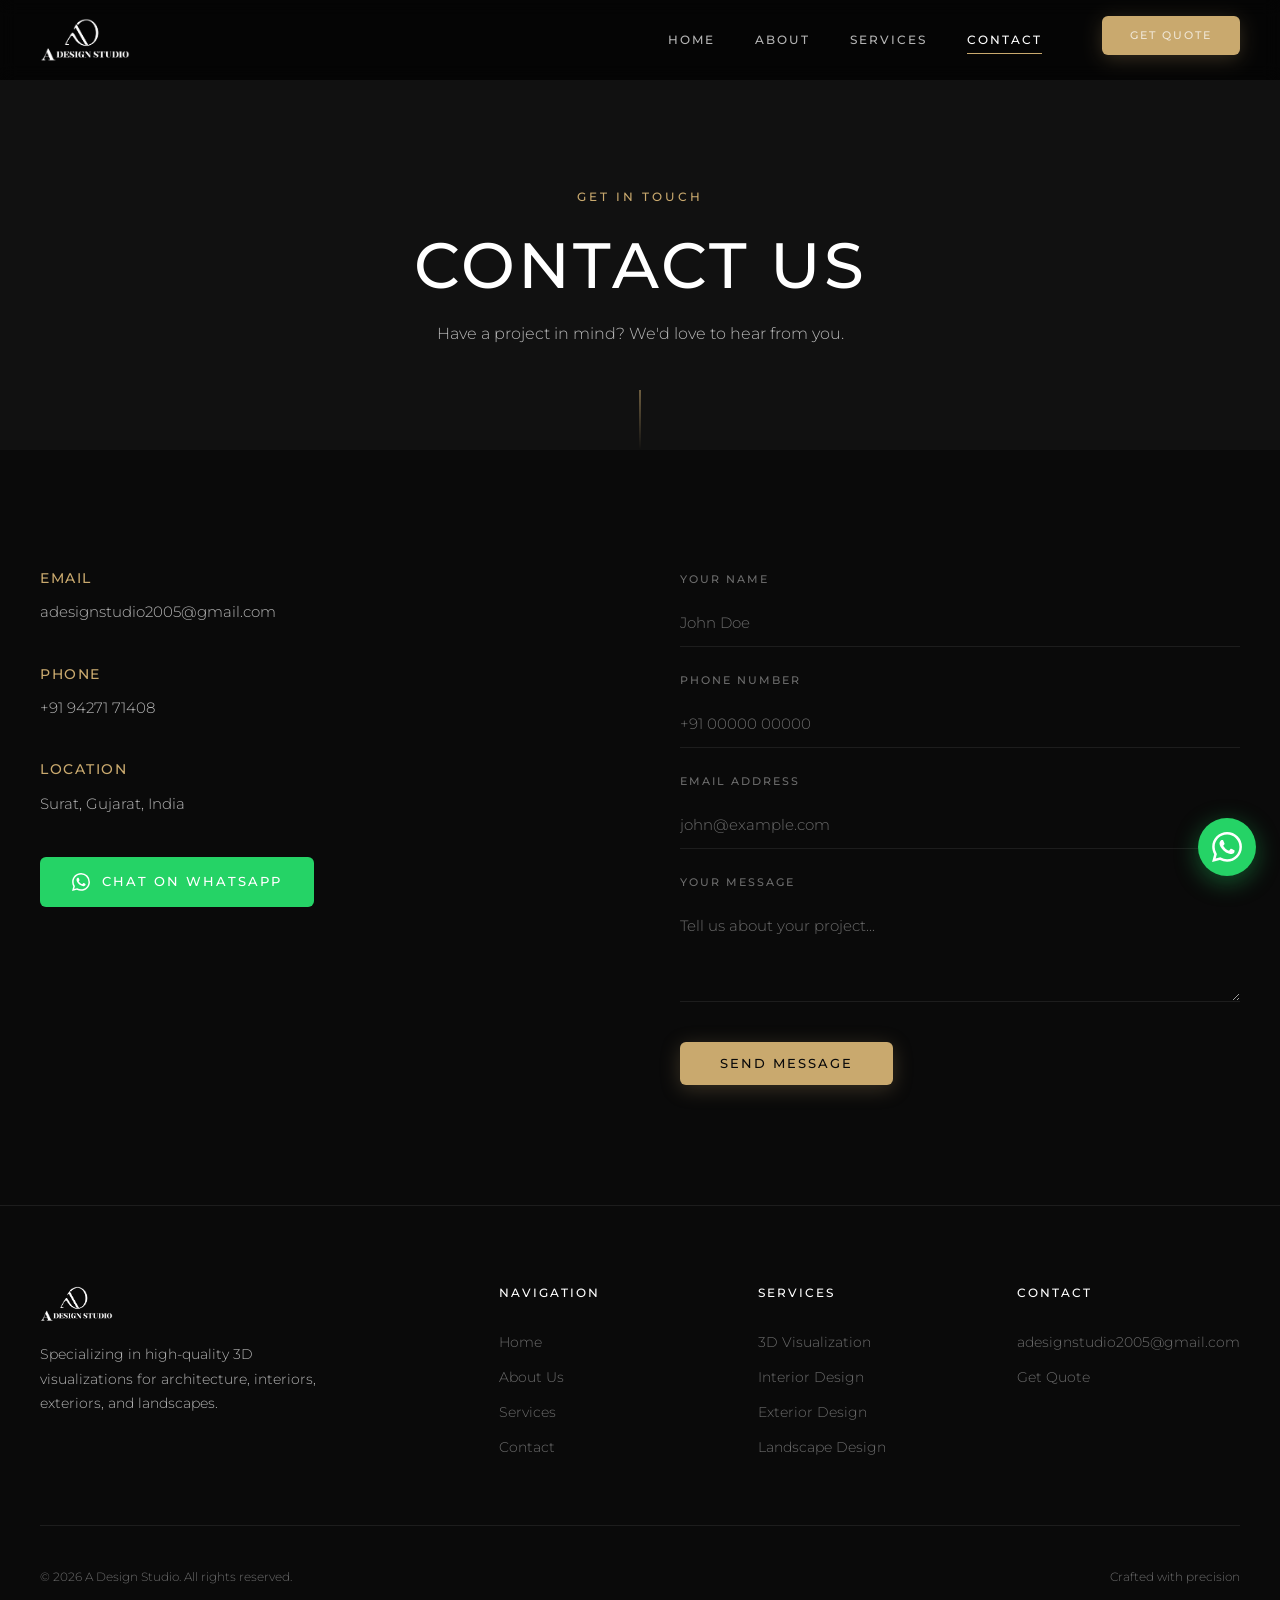
<file: contact.html>
<!DOCTYPE html>
<html lang="en">
<head>
  <meta charset="UTF-8">
  <meta name="viewport" content="width=device-width, initial-scale=1.0">
  <title>Contact | A Design Studio</title>
  <meta name="description" content="Get in touch with A Design Studio for 3D visualization services and project inquiries. Located in Surat, Gujarat, India.">
  <meta name="keywords" content="contact A Design Studio, 3D visualization quote, architectural rendering inquiry, Surat Gujarat">
  <meta name="author" content="A Design Studio">
  <meta name="robots" content="index, follow">
  <meta name="theme-color" content="#0a0a0a">

  <!-- Open Graph -->
  <meta property="og:type" content="website">
  <meta property="og:title" content="Contact | A Design Studio">
  <meta property="og:description" content="Get in touch with A Design Studio for 3D visualization services. Surat, Gujarat, India.">
  <meta property="og:image" content="assets/images/IMG_20260413_114241_477.jpg">
  <meta property="og:site_name" content="A Design Studio">

  <!-- Twitter -->
  <meta name="twitter:card" content="summary_large_image">
  <meta name="twitter:title" content="Contact | A Design Studio">
  <meta name="twitter:description" content="Get in touch with A Design Studio for 3D visualization services.">

  <!-- Favicon -->
  <link rel="icon" type="image/svg+xml" href="assets/images/favicon.svg">

  <!-- Fonts & Styles -->
  <link rel="preconnect" href="https://fonts.googleapis.com">
  <link rel="preconnect" href="https://fonts.gstatic.com" crossorigin>
  <link href="https://fonts.googleapis.com/css2?family=Fraunces:ital,opsz,wght@0,9..144,300;0,9..144,400;0,9..144,500;1,9..144,300;1,9..144,400&family=Montserrat:wght@200;300;400;500;600&display=swap" rel="stylesheet">
  <link rel="stylesheet" href="assets/css/style.css">
</head>
<body>

  <!-- Header -->
  <header class="header">
    <a href="index.html" class="header-logo">
      <img src="assets/images/without background.png" alt="A Design Studio">
    </a>
    <nav class="nav-links">
      <a href="index.html">Home</a>
      <a href="about.html">About</a>
      <a href="services.html">Services</a>
      <a href="contact.html" class="active">Contact</a>
      <div class="nav-cta">
        <a href="contact.html" class="btn btn-primary">Get Quote</a>
      </div>
    </nav>
    <div class="hamburger">
      <span></span>
      <span></span>
      <span></span>
    </div>
  </header>

  <!-- Mobile Menu -->
  <div class="mobile-menu">
    <a href="index.html">Home</a>
    <a href="about.html">About</a>
    <a href="services.html">Services</a>
    <a href="contact.html" class="active">Contact</a>
    <a href="contact.html" class="btn btn-primary" style="margin-top: 20px;">Get Quote</a>
  </div>

  <!-- Page Hero -->
  <section class="page-hero">
    <div class="container" style="text-align: center;">
      <span class="section-label">Get In Touch</span>
      <h1>Contact Us</h1>
      <p>Have a project in mind? We'd love to hear from you.</p>
    </div>
  </section>

  <!-- Contact Section -->
  <section class="section">
    <div class="container">
      <div class="contact-grid">

        <!-- Contact Info -->
        <div class="fade-in-left">
          <div class="contact-info-item">
            <h3>Email</h3>
            <p><a href="mailto:adesignstudio2005@gmail.com">adesignstudio2005@gmail.com</a></p>
          </div>

          <div class="contact-info-item">
            <h3>Phone</h3>
            <p><a href="tel:+919427171408">+91 94271 71408</a></p>
          </div>

          <div class="contact-info-item">
            <h3>Location</h3>
            <p>Surat, Gujarat, India</p>
          </div>

          <div style="margin-top: 16px;">
            <a href="https://wa.me/919427171408" target="_blank" class="whatsapp-btn">
              <svg width="18" height="18" viewBox="0 0 24 24" fill="currentColor"><path d="M17.472 14.382c-.297-.149-1.758-.867-2.03-.967-.273-.099-.471-.148-.67.15-.197.297-.767.966-.94 1.164-.173.199-.347.223-.644.075-.297-.15-1.255-.463-2.39-1.475-.883-.788-1.48-1.761-1.653-2.059-.173-.297-.018-.458.13-.606.134-.133.298-.347.446-.52.149-.174.198-.298.298-.497.099-.198.05-.371-.025-.52-.075-.149-.669-1.612-.916-2.207-.242-.579-.487-.5-.669-.51-.173-.008-.371-.01-.57-.01-.198 0-.52.074-.792.372-.272.297-1.04 1.016-1.04 2.479 0 1.462 1.065 2.875 1.213 3.074.149.198 2.096 3.2 5.077 4.487.709.306 1.262.489 1.694.625.712.227 1.36.195 1.871.118.571-.085 1.758-.719 2.006-1.413.248-.694.248-1.289.173-1.413-.074-.124-.272-.198-.57-.347m-5.421 7.403h-.004a9.87 9.87 0 01-5.031-1.378l-.361-.214-3.741.982.998-3.648-.235-.374a9.86 9.86 0 01-1.51-5.26c.001-5.45 4.436-9.884 9.888-9.884 2.64 0 5.122 1.03 6.988 2.898a9.825 9.825 0 012.893 6.994c-.003 5.45-4.437 9.884-9.885 9.884m8.413-18.297A11.815 11.815 0 0012.05 0C5.495 0 .16 5.335.157 11.892c0 2.096.547 4.142 1.588 5.945L.057 24l6.305-1.654a11.882 11.882 0 005.683 1.448h.005c6.554 0 11.89-5.335 11.893-11.893a11.821 11.821 0 00-3.48-8.413z"/></svg>
              Chat on WhatsApp
            </a>
          </div>
        </div>

        <!-- Contact Form -->
        <div class="fade-in-right">
          <form class="contact-form" action="https://formsubmit.co/adesignstudio2005@gmail.com" method="POST">
            <!-- FormSubmit config -->
            <input type="hidden" name="_subject" value="New Enquiry — A Design Studio Website">
            <input type="hidden" name="_template" value="table">
            <input type="hidden" name="_captcha" value="false">
            <input type="text" name="_honey" style="display:none" tabindex="-1" autocomplete="off">

            <div class="form-group">
              <label for="name">Your Name</label>
              <input type="text" id="name" name="name" placeholder="John Doe" required>
            </div>
            <div class="form-group">
              <label for="phone">Phone Number</label>
              <input type="tel" id="phone" name="phone" placeholder="+91 00000 00000">
            </div>
            <div class="form-group">
              <label for="email">Email Address</label>
              <input type="email" id="email" name="email" placeholder="john@example.com" required>
            </div>
            <div class="form-group">
              <label for="message">Your Message</label>
              <textarea id="message" name="message" placeholder="Tell us about your project..." required></textarea>
            </div>
            <button type="submit" class="btn btn-primary">Send Message</button>
          </form>
        </div>

      </div>
    </div>
  </section>

  <!-- Footer -->
  <footer class="footer">
    <div class="container">
      <div class="footer-grid">
        <div class="footer-brand">
          <img src="assets/images/without background.png" alt="A Design Studio">
          <p>Specializing in high-quality 3D visualizations for architecture, interiors, exteriors, and landscapes.</p>
        </div>
        <div class="footer-col">
          <h4>Navigation</h4>
          <a href="index.html">Home</a>
          <a href="about.html">About Us</a>
          <a href="services.html">Services</a>
              <a href="contact.html">Contact</a>
        </div>
        <div class="footer-col">
          <h4>Services</h4>
          <a href="services.html">3D Visualization</a>
          <a href="services.html">Interior Design</a>
          <a href="services.html">Exterior Design</a>
          <a href="services.html">Landscape Design</a>
        </div>
        <div class="footer-col">
          <h4>Contact</h4>
          <a href="mailto:adesignstudio2005@gmail.com">adesignstudio2005@gmail.com</a>
          <a href="contact.html">Get Quote</a>
        </div>
      </div>
      <div class="footer-bottom">
        <p>&copy; 2026 A Design Studio. All rights reserved.</p>
        <p>Crafted with precision</p>
      </div>
    </div>
  </footer>

  <!-- Floating WhatsApp Button -->
  <a href="https://wa.me/919427171408" target="_blank" rel="noopener" class="whatsapp-float" aria-label="Chat on WhatsApp">
    <svg viewBox="0 0 24 24" fill="currentColor">
      <path d="M17.472 14.382c-.297-.149-1.758-.867-2.03-.967-.273-.099-.471-.148-.67.15-.197.297-.767.966-.94 1.164-.173.199-.347.223-.644.075-.297-.15-1.255-.463-2.39-1.475-.883-.788-1.48-1.761-1.653-2.059-.173-.297-.018-.458.13-.606.134-.133.298-.347.446-.52.149-.174.198-.298.298-.497.099-.198.05-.371-.025-.52-.075-.149-.669-1.612-.916-2.207-.242-.579-.487-.5-.669-.51-.173-.008-.371-.01-.57-.01-.198 0-.52.074-.792.372-.272.297-1.04 1.016-1.04 2.479 0 1.462 1.065 2.875 1.213 3.074.149.198 2.096 3.2 5.077 4.487.709.306 1.262.489 1.694.625.712.227 1.36.195 1.871.118.571-.085 1.758-.719 2.006-1.413.248-.694.248-1.289.173-1.413-.074-.124-.272-.198-.57-.347m-5.421 7.403h-.004a9.87 9.87 0 01-5.031-1.378l-.361-.214-3.741.982.998-3.648-.235-.374a9.86 9.86 0 01-1.51-5.26c.001-5.45 4.436-9.884 9.888-9.884 2.64 0 5.122 1.03 6.988 2.898a9.825 9.825 0 012.893 6.994c-.003 5.45-4.437 9.884-9.885 9.884m8.413-18.297A11.815 11.815 0 0012.05 0C5.495 0 .16 5.335.157 11.892c0 2.096.547 4.142 1.588 5.945L.057 24l6.305-1.654a11.882 11.882 0 005.683 1.448h.005c6.554 0 11.89-5.335 11.893-11.893a11.821 11.821 0 00-3.48-8.413z" />
    </svg>
  </a>

  <script src="assets/js/main.js"></script>
</body>
</html>
</file>
<file: assets/css/style.css>
/* ========================================
   A DESIGN STUDIO - Main Stylesheet
   Dark, Minimal, Luxury Aesthetic
   ======================================== */

/* --- Reset & Base --- */
*, *::before, *::after {
  margin: 0;
  padding: 0;
  box-sizing: border-box;
}

:root {
  --bg-primary: #0a0a0a;
  --bg-secondary: #111111;
  --bg-card: #161616;
  --text-primary: #ffffff;
  --text-secondary: rgba(255, 255, 255, 0.7);
  --text-muted: rgba(255, 255, 255, 0.4);
  --accent: #c9a96e;
  --accent-hover: #dbbe85;
  --border: rgba(255, 255, 255, 0.08);
  --font: 'Montserrat', Arial, sans-serif;
  --font-display: 'Fraunces', 'Playfair Display', Georgia, serif;
  --ease-out-quart: cubic-bezier(0.22, 1, 0.36, 1);
  --ease-out-expo: cubic-bezier(0.16, 1, 0.3, 1);
  --transition: 0.3s ease;
  --header-height: 80px;
}

html {
  scroll-behavior: smooth;
  font-size: 16px;
}

body {
  font-family: var(--font);
  background: var(--bg-primary);
  color: var(--text-primary);
  line-height: 1.7;
  overflow-x: hidden;
  -webkit-font-smoothing: antialiased;
}

a {
  text-decoration: none;
  color: inherit;
  transition: color var(--transition);
}

ul, ol {
  list-style: none;
}

img {
  max-width: 100%;
  display: block;
}

.container {
  max-width: 1280px;
  margin: 0 auto;
  padding: 0 40px;
}

/* --- Typography --- */
h1, h2, h3, h4, h5 {
  font-weight: 500;
  line-height: 1.2;
  letter-spacing: 1px;
}

h1 {
  font-size: clamp(2.2rem, 5vw, 4rem);
  text-transform: uppercase;
  letter-spacing: 3px;
}

h2 {
  font-size: clamp(1.8rem, 3.5vw, 2.8rem);
  text-transform: uppercase;
  letter-spacing: 2px;
}

h3 {
  font-size: clamp(1.1rem, 2vw, 1.4rem);
  text-transform: uppercase;
  letter-spacing: 1.5px;
}

p {
  color: var(--text-secondary);
  font-weight: 300;
  font-size: 0.95rem;
  line-height: 1.8;
}

.section-label {
  font-size: 0.75rem;
  text-transform: uppercase;
  letter-spacing: 3px;
  color: var(--accent);
  font-weight: 500;
  margin-bottom: 20px;
  display: inline-block;
}

.section-title {
  margin-bottom: 24px;
}

.section-desc {
  max-width: 600px;
}

/* --- Buttons --- */
.btn {
  display: inline-block;
  padding: 14px 40px;
  font-family: var(--font);
  font-size: 0.8rem;
  font-weight: 500;
  text-transform: uppercase;
  letter-spacing: 2px;
  border: none;
  border-radius: 6px;
  cursor: pointer;
  transition: all var(--transition);
}

.btn-primary {
  background: var(--accent);
  color: var(--bg-primary);
}

.btn-primary:hover {
  background: var(--accent-hover);
}

.btn-outline {
  background: transparent;
  color: var(--text-primary);
  border: 1px solid rgba(255, 255, 255, 0.25);
}

.btn-outline:hover {
  border-color: var(--accent);
  color: var(--accent);
}

.btn-group {
  display: flex;
  gap: 16px;
  flex-wrap: wrap;
}

/* --- Header / Navigation --- */
.header {
  position: fixed;
  top: 0;
  left: 0;
  width: 100%;
  z-index: 1000;
  padding: 0 40px;
  height: var(--header-height);
  display: flex;
  align-items: center;
  justify-content: space-between;
  background: rgba(0, 0, 0, 0.7);
  backdrop-filter: blur(8px);
  -webkit-backdrop-filter: blur(8px);
  transition: background var(--transition), box-shadow var(--transition);
}

.header.scrolled {
  background: rgba(0, 0, 0, 0.85);
  box-shadow: 0 4px 20px rgba(0, 0, 0, 0.5);
}

.header-logo img {
  height: 44px;
  filter: invert(1);
  transition: opacity var(--transition);
}

.header-logo:hover img {
  opacity: 0.8;
}

.nav-links {
  display: flex;
  align-items: center;
  gap: 40px;
}

.nav-links a {
  font-size: 0.75rem;
  text-transform: uppercase;
  letter-spacing: 2px;
  font-weight: 500;
  color: var(--text-secondary);
  position: relative;
  padding: 4px 0;
}

.nav-links a::after {
  content: '';
  position: absolute;
  bottom: 0;
  left: 0;
  width: 0;
  height: 1px;
  background: var(--accent);
  transition: width var(--transition);
}

.nav-links a:hover,
.nav-links a.active {
  color: var(--text-primary);
}

.nav-links a:hover::after,
.nav-links a.active::after {
  width: 100%;
}

.nav-cta {
  margin-left: 20px;
}

.nav-cta .btn {
  padding: 10px 28px;
  font-size: 0.7rem;
}

/* Hamburger */
.hamburger {
  display: none;
  flex-direction: column;
  justify-content: center;
  align-items: center;
  width: 32px;
  height: 32px;
  cursor: pointer;
  gap: 6px;
  z-index: 1001;
}

.hamburger span {
  display: block;
  width: 24px;
  height: 1.5px;
  background: var(--text-primary);
  transition: all var(--transition);
  transform-origin: center;
}

.hamburger.active span:nth-child(1) {
  transform: rotate(45deg) translate(5px, 5px);
}

.hamburger.active span:nth-child(2) {
  opacity: 0;
}

.hamburger.active span:nth-child(3) {
  transform: rotate(-45deg) translate(5px, -5px);
}

/* Mobile menu */
.mobile-menu {
  display: none;
  position: fixed;
  top: 0;
  left: 0;
  width: 100%;
  height: 100vh;
  background: rgba(10, 10, 10, 0.98);
  backdrop-filter: blur(20px);
  z-index: 999;
  flex-direction: column;
  align-items: center;
  justify-content: center;
  gap: 36px;
  opacity: 0;
  pointer-events: none;
  transition: opacity 0.4s ease;
}

.mobile-menu.open {
  opacity: 1;
  pointer-events: all;
}

.mobile-menu a {
  font-size: 1.4rem;
  text-transform: uppercase;
  letter-spacing: 4px;
  font-weight: 400;
  color: var(--text-secondary);
  transition: color var(--transition);
}

.mobile-menu a:hover,
.mobile-menu a.active {
  color: var(--accent);
}

/* --- Hero Section --- */
.hero {
  position: relative;
  height: 100vh;
  min-height: 600px;
  display: flex;
  align-items: center;
  justify-content: flex-start;
  padding-top: var(--header-height);
  overflow: hidden;
}

.hero-bg {
  position: absolute;
  inset: 0;
  z-index: 0;
}

.hero-bg img {
  width: 100%;
  height: 100%;
  object-fit: cover;
  object-position: center;
}

.hero-bg::after {
  content: '';
  position: absolute;
  inset: 0;
  background: linear-gradient(
    to right,
    rgba(0, 0, 0, 0.6) 0%,
    rgba(0, 0, 0, 0.25) 40%,
    rgba(0, 0, 0, 0) 70%
  );
}

.hero-content {
  position: relative;
  z-index: 1;
  max-width: 700px;
  padding: 0 40px;
}

.hero-label {
  font-size: 0.72rem;
  text-transform: uppercase;
  letter-spacing: 4px;
  color: var(--accent);
  font-weight: 500;
  margin-bottom: 16px;
  display: block;
}

.hero h1 {
  margin-bottom: 20px;
  font-weight: 400;
  font-size: clamp(1.8rem, 4vw, 3.2rem);
  text-shadow: 0 2px 24px rgba(0, 0, 0, 0.6);
}

.hero p {
  font-size: 0.95rem;
  max-width: 520px;
  margin-bottom: 32px;
  color: rgba(255, 255, 255, 0.85);
  text-shadow: 0 2px 16px rgba(0, 0, 0, 0.7);
}

.hero .btn-group {
  margin-top: 8px;
}

.hero .btn-outline {
  background: rgba(0, 0, 0, 0.35);
  backdrop-filter: blur(8px);
  -webkit-backdrop-filter: blur(8px);
  border-color: rgba(255, 255, 255, 0.5);
  color: #ffffff;
}

.hero .btn-outline:hover {
  background: rgba(201, 169, 110, 0.15);
  border-color: var(--accent);
  color: var(--accent);
}

/* Hero scroll indicator */
.scroll-indicator {
  position: absolute;
  bottom: 40px;
  left: 50%;
  transform: translateX(-50%);
  z-index: 1;
  display: flex;
  flex-direction: column;
  align-items: center;
  gap: 8px;
  opacity: 0.5;
  animation: pulse 2s ease-in-out infinite;
}

.scroll-indicator span {
  font-size: 0.65rem;
  text-transform: uppercase;
  letter-spacing: 3px;
}

.scroll-indicator .line {
  width: 1px;
  height: 40px;
  background: linear-gradient(to bottom, var(--text-primary), transparent);
}

@keyframes pulse {
  0%, 100% { opacity: 0.5; }
  50% { opacity: 1; }
}

/* --- Sections --- */
.section {
  padding: 120px 0;
}

.section-alt {
  background: var(--bg-secondary);
}

.section-header {
  margin-bottom: 64px;
}

.section-header.center {
  text-align: center;
}

.section-header.center .section-desc {
  margin: 0 auto;
}

/* --- Studio Intro (Home) --- */
.intro-grid {
  display: grid;
  grid-template-columns: 1fr 1fr;
  gap: 80px;
  align-items: center;
}

.intro-image {
  position: relative;
  overflow: hidden;
  border-radius: 12px;
}

.intro-image img {
  width: 100%;
  height: 500px;
  object-fit: cover;
  transition: transform 0.6s ease;
}

.intro-image:hover img {
  transform: scale(1.03);
}

.intro-image::before {
  content: '';
  position: absolute;
  top: -20px;
  left: -20px;
  width: 100px;
  height: 100px;
  border-top: 1px solid var(--accent);
  border-left: 1px solid var(--accent);
  z-index: 1;
  opacity: 0.4;
}

.intro-text h2 {
  margin-bottom: 24px;
}

.intro-text p {
  margin-bottom: 16px;
}

.intro-text .btn {
  margin-top: 24px;
}

/* Stats */
.stats-row {
  display: grid;
  grid-template-columns: repeat(4, 1fr);
  gap: 32px;
  margin-top: 80px;
  padding-top: 80px;
  border-top: 1px solid var(--border);
}

.stat-item {
  text-align: center;
}

.stat-number {
  font-size: 2.5rem;
  font-weight: 300;
  color: var(--accent);
  line-height: 1;
  margin-bottom: 12px;
}

.stat-label {
  font-size: 0.7rem;
  text-transform: uppercase;
  letter-spacing: 2px;
  color: var(--text-muted);
}

/* --- Service Category Cards (Home) --- */
.service-categories {
  display: grid;
  grid-template-columns: repeat(3, 1fr);
  gap: 24px;
}

.service-category-card {
  position: relative;
  overflow: hidden;
  border-radius: 12px;
  aspect-ratio: 4/5;
  display: block;
  transition: transform 0.5s ease, box-shadow 0.5s ease;
}

.service-category-card:hover {
  transform: translateY(-6px);
  box-shadow: 0 25px 50px rgba(0, 0, 0, 0.5);
}

.service-category-img {
  position: absolute;
  inset: 0;
  overflow: hidden;
}

.service-category-img img {
  width: 100%;
  height: 100%;
  object-fit: cover;
  transition: transform 0.7s ease;
}

.service-category-card:hover .service-category-img img {
  transform: scale(1.08);
}

.service-category-info {
  position: absolute;
  inset: 0;
  background: linear-gradient(to top, rgba(0, 0, 0, 0.9) 0%, rgba(0, 0, 0, 0.1) 55%, transparent 100%);
  display: flex;
  flex-direction: column;
  justify-content: flex-end;
  padding: 28px;
  z-index: 1;
}

.service-category-tag {
  font-size: 0.65rem;
  text-transform: uppercase;
  letter-spacing: 2px;
  color: var(--accent);
  font-weight: 500;
  margin-bottom: 8px;
}

.service-category-info h3 {
  color: var(--text-primary);
  font-size: 1.15rem;
  font-weight: 500;
  letter-spacing: 1.5px;
  margin-bottom: 12px;
}

.service-category-arrow {
  display: inline-flex;
  align-items: center;
  justify-content: center;
  width: 42px;
  height: 42px;
  border: 1px solid rgba(255, 255, 255, 0.25);
  border-radius: 50%;
  color: var(--text-primary);
  font-size: 1rem;
  transition: all var(--transition);
}

.service-category-card:hover .service-category-arrow {
  border-color: var(--accent);
  background: var(--accent);
  color: var(--bg-primary);
  transform: translateX(4px);
}

/* --- Services Snapshot (legacy, still used) --- */
.services-grid {
  display: grid;
  grid-template-columns: repeat(4, 1fr);
  gap: 24px;
}

.service-card {
  background: var(--bg-card);
  padding: 48px 32px;
  border: 1px solid var(--border);
  border-radius: 12px;
  transition: all var(--transition);
  position: relative;
  overflow: hidden;
}

.service-card::before {
  content: '';
  position: absolute;
  top: 0;
  left: 0;
  width: 100%;
  height: 2px;
  background: var(--accent);
  transform: scaleX(0);
  transform-origin: left;
  transition: transform var(--transition);
}

.service-card:hover {
  border-color: rgba(255, 255, 255, 0.15);
  transform: translateY(-4px);
}

.service-card:hover::before {
  transform: scaleX(1);
}

.service-icon {
  font-size: 2rem;
  margin-bottom: 24px;
  display: block;
}

.service-card h3 {
  margin-bottom: 16px;
  font-size: 1rem;
}

.service-card p {
  font-size: 0.85rem;
  line-height: 1.7;
}

/* --- Featured Projects (Home) --- */
.projects-showcase {
  display: grid;
  grid-template-columns: repeat(3, 1fr);
  gap: 24px;
}

.project-card {
  position: relative;
  overflow: hidden;
  cursor: pointer;
  aspect-ratio: 3/4;
  border-radius: 12px;
}

.project-card img {
  width: 100%;
  height: 100%;
  object-fit: cover;
  transition: transform 0.6s ease;
}

.project-card:hover img {
  transform: scale(1.05);
}

.project-overlay {
  position: absolute;
  inset: 0;
  background: linear-gradient(to top, rgba(0, 0, 0, 0.8) 0%, transparent 60%);
  display: flex;
  flex-direction: column;
  justify-content: flex-end;
  padding: 32px;
  transition: background var(--transition);
}

.project-card:hover .project-overlay {
  background: linear-gradient(to top, rgba(0, 0, 0, 0.9) 0%, rgba(0, 0, 0, 0.2) 60%);
}

.project-category {
  font-size: 0.65rem;
  text-transform: uppercase;
  letter-spacing: 2px;
  color: var(--accent);
  margin-bottom: 8px;
}

.project-title {
  font-size: 1.1rem;
  text-transform: uppercase;
  letter-spacing: 1px;
  font-weight: 500;
}

/* --- Why Choose Us --- */
.features-grid {
  display: grid;
  grid-template-columns: repeat(2, 1fr);
  gap: 40px;
}

.feature-item {
  display: flex;
  gap: 24px;
  padding: 32px;
  background: var(--bg-card);
  border: 1px solid var(--border);
  border-radius: 12px;
  transition: border-color var(--transition);
}

.feature-item:hover {
  border-color: rgba(255, 255, 255, 0.15);
}

.feature-num {
  font-size: 2rem;
  font-weight: 200;
  color: var(--accent);
  line-height: 1;
  flex-shrink: 0;
}

.feature-content h3 {
  margin-bottom: 8px;
  font-size: 0.95rem;
}

.feature-content p {
  font-size: 0.85rem;
}

/* --- CTA Banner --- */
.cta-banner {
  padding: 100px 0;
  text-align: center;
  position: relative;
  overflow: hidden;
}

.cta-banner::before {
  content: '';
  position: absolute;
  inset: 0;
  background: linear-gradient(135deg, var(--bg-secondary), var(--bg-primary));
  border-top: 1px solid var(--border);
  border-bottom: 1px solid var(--border);
}

.cta-banner .container {
  position: relative;
  z-index: 1;
}

.cta-banner h2 {
  margin-bottom: 16px;
}

.cta-banner p {
  margin-bottom: 40px;
  max-width: 500px;
  margin-left: auto;
  margin-right: auto;
}

/* --- About Page --- */
.page-hero {
  height: 50vh;
  min-height: 400px;
  display: flex;
  align-items: center;
  justify-content: center;
  text-align: center;
  position: relative;
  background: var(--bg-secondary);
  padding-top: var(--header-height);
}

.page-hero::after {
  content: '';
  position: absolute;
  bottom: 0;
  left: 50%;
  transform: translateX(-50%);
  width: 1px;
  height: 60px;
  background: linear-gradient(to bottom, var(--accent), transparent);
}

.page-hero h1 {
  margin-bottom: 16px;
}

.page-hero p {
  font-size: 1rem;
  max-width: 500px;
}

.about-content {
  display: grid;
  grid-template-columns: 1fr 1fr;
  gap: 80px;
  align-items: start;
}

.about-text h2 {
  margin-bottom: 24px;
}

.about-text p {
  margin-bottom: 20px;
}

.expertise-list {
  display: grid;
  grid-template-columns: 1fr 1fr;
  gap: 20px;
  margin-top: 32px;
}

.expertise-item {
  padding: 24px;
  background: var(--bg-card);
  border: 1px solid var(--border);
  border-radius: 12px;
}

.expertise-item h3 {
  font-size: 0.85rem;
  margin-bottom: 8px;
}

.expertise-item p {
  font-size: 0.8rem;
}

.vision-section {
  text-align: center;
  max-width: 800px;
  margin: 0 auto;
}

.vision-section h2 {
  margin-bottom: 24px;
}

.vision-section .divider {
  width: 60px;
  height: 1px;
  background: var(--accent);
  margin: 0 auto 32px;
}

/* --- Services Page --- */
.service-detail {
  display: grid;
  grid-template-columns: 1fr 1fr;
  gap: 80px;
  align-items: center;
  padding: 80px 0;
  border-bottom: 1px solid var(--border);
}

.service-detail:last-child {
  border-bottom: none;
}

.service-detail.reverse {
  direction: rtl;
}

.service-detail.reverse > * {
  direction: ltr;
}

.service-detail-img {
  overflow: hidden;
  border-radius: 12px;
}

.service-detail-img img {
  width: 100%;
  height: 400px;
  object-fit: cover;
  transition: transform 0.6s ease;
}

.service-detail-img:hover img {
  transform: scale(1.03);
}

.service-detail-text .section-label {
  margin-bottom: 16px;
}

.service-detail-text h2 {
  font-size: clamp(1.4rem, 2.5vw, 2rem);
  margin-bottom: 20px;
}

.service-detail-text p {
  margin-bottom: 16px;
}

.service-features {
  margin-top: 24px;
}

.service-features li {
  padding: 8px 0;
  color: var(--text-secondary);
  font-size: 0.9rem;
  font-weight: 300;
  display: flex;
  align-items: center;
  gap: 12px;
}

.service-features li::before {
  content: '';
  width: 20px;
  height: 1px;
  background: var(--accent);
  flex-shrink: 0;
}

/* --- Projects / Portfolio Page --- */
.filter-bar {
  display: flex;
  justify-content: center;
  gap: 8px;
  margin-bottom: 48px;
  flex-wrap: wrap;
}

.filter-btn {
  padding: 10px 28px;
  font-family: var(--font);
  font-size: 0.7rem;
  text-transform: uppercase;
  letter-spacing: 2px;
  font-weight: 500;
  background: transparent;
  color: var(--text-muted);
  border: 1px solid var(--border);
  border-radius: 6px;
  cursor: pointer;
  transition: all var(--transition);
}

.filter-btn:hover,
.filter-btn.active {
  color: var(--text-primary);
  border-color: var(--accent);
  background: rgba(201, 169, 110, 0.08);
}

.portfolio-grid {
  display: grid;
  grid-template-columns: repeat(3, 1fr);
  gap: 20px;
}

.portfolio-item {
  position: relative;
  overflow: hidden;
  cursor: pointer;
  aspect-ratio: 4/5;
  border-radius: 12px;
  transition: opacity 0.3s ease, transform 0.3s ease;
}

.portfolio-item img {
  width: 100%;
  height: 100%;
  object-fit: cover;
  transition: transform 0.6s ease;
}

.portfolio-item:hover img {
  transform: scale(1.05);
}

.portfolio-info {
  position: absolute;
  inset: 0;
  background: linear-gradient(to top, rgba(0, 0, 0, 0.85) 0%, transparent 50%);
  display: flex;
  flex-direction: column;
  justify-content: flex-end;
  padding: 28px;
  opacity: 0;
  transition: opacity var(--transition);
}

.portfolio-item:hover .portfolio-info {
  opacity: 1;
}

.portfolio-info .project-category {
  margin-bottom: 6px;
}

.portfolio-info .project-title {
  font-size: 1rem;
}

/* Lightbox */
.lightbox {
  position: fixed;
  inset: 0;
  z-index: 2000;
  background: rgba(0, 0, 0, 0.95);
  display: flex;
  align-items: center;
  justify-content: center;
  opacity: 0;
  pointer-events: none;
  transition: opacity 0.4s ease;
}

.lightbox.active {
  opacity: 1;
  pointer-events: all;
}

.lightbox img {
  max-width: 90%;
  max-height: 90vh;
  object-fit: contain;
}

.lightbox-close {
  position: absolute;
  top: 24px;
  right: 32px;
  font-size: 1.5rem;
  color: var(--text-primary);
  cursor: pointer;
  background: none;
  border: none;
  font-family: var(--font);
  font-weight: 300;
  width: 48px;
  height: 48px;
  display: flex;
  align-items: center;
  justify-content: center;
  transition: opacity var(--transition);
}

.lightbox-close:hover {
  opacity: 0.6;
}

/* --- Contact Page --- */
.contact-grid {
  display: grid;
  grid-template-columns: 1fr 1fr;
  gap: 80px;
}

.contact-info-item {
  margin-bottom: 40px;
}

.contact-info-item h3 {
  font-size: 0.85rem;
  margin-bottom: 12px;
  color: var(--accent);
}

.contact-info-item p {
  font-size: 0.95rem;
}

.contact-info-item a {
  color: var(--text-secondary);
  transition: color var(--transition);
}

.contact-info-item a:hover {
  color: var(--accent);
}

.social-links {
  display: flex;
  gap: 16px;
  margin-top: 32px;
}

.social-links a {
  width: 44px;
  height: 44px;
  border: 1px solid var(--border);
  display: flex;
  align-items: center;
  justify-content: center;
  font-size: 0.85rem;
  transition: all var(--transition);
}

.social-links a:hover {
  border-color: var(--accent);
  color: var(--accent);
}

/* Contact Form */
.contact-form {
  display: flex;
  flex-direction: column;
  gap: 24px;
}

.form-group {
  position: relative;
}

.form-group label {
  display: block;
  font-size: 0.7rem;
  text-transform: uppercase;
  letter-spacing: 2px;
  color: var(--text-muted);
  margin-bottom: 10px;
  font-weight: 500;
}

.form-group input,
.form-group textarea {
  width: 100%;
  padding: 14px 0;
  font-family: var(--font);
  font-size: 0.95rem;
  font-weight: 300;
  color: var(--text-primary);
  background: transparent;
  border: none;
  border-bottom: 1px solid var(--border);
  outline: none;
  transition: border-color var(--transition);
}

.form-group input:focus,
.form-group textarea:focus {
  border-bottom-color: var(--accent);
}

.form-group textarea {
  resize: vertical;
  min-height: 100px;
}

.form-group input::placeholder,
.form-group textarea::placeholder {
  color: var(--text-muted);
}

.contact-form .btn {
  align-self: flex-start;
  margin-top: 8px;
}

/* WhatsApp Button */
.whatsapp-btn {
  display: inline-flex;
  align-items: center;
  gap: 12px;
  padding: 14px 32px;
  border-radius: 6px;
  background: #25d366;
  color: #fff;
  font-family: var(--font);
  font-size: 0.8rem;
  font-weight: 500;
  text-transform: uppercase;
  letter-spacing: 2px;
  transition: background var(--transition);
  border: none;
  cursor: pointer;
}

.whatsapp-btn:hover {
  background: #1fb855;
  color: #fff;
}

/* --- Floating WhatsApp Button --- */
.whatsapp-float {
  position: fixed;
  bottom: 24px;
  right: 24px;
  width: 58px;
  height: 58px;
  background: #25d366;
  border-radius: 50%;
  display: flex;
  align-items: center;
  justify-content: center;
  color: #fff;
  box-shadow: 0 6px 24px rgba(37, 211, 102, 0.4), 0 2px 8px rgba(0, 0, 0, 0.3);
  z-index: 1000;
  transition: transform 0.25s ease, box-shadow 0.25s ease;
  animation: whatsappPulse 2.4s ease-in-out infinite;
}

.whatsapp-float:hover {
  transform: scale(1.08);
  background: #1fb855;
  color: #fff;
  box-shadow: 0 8px 32px rgba(37, 211, 102, 0.55), 0 4px 12px rgba(0, 0, 0, 0.4);
  animation: none;
}

.whatsapp-float svg {
  width: 30px;
  height: 30px;
}

@keyframes whatsappPulse {
  0%, 100% {
    box-shadow: 0 6px 24px rgba(37, 211, 102, 0.4), 0 0 0 0 rgba(37, 211, 102, 0.5);
  }
  50% {
    box-shadow: 0 6px 24px rgba(37, 211, 102, 0.4), 0 0 0 14px rgba(37, 211, 102, 0);
  }
}

@media (max-width: 768px) {
  .whatsapp-float {
    bottom: 18px;
    right: 18px;
    width: 52px;
    height: 52px;
  }

  .whatsapp-float svg {
    width: 26px;
    height: 26px;
  }
}

/* --- Footer --- */
.footer {
  padding: 80px 0 40px;
  border-top: 1px solid var(--border);
}

.footer-grid {
  display: grid;
  grid-template-columns: 2fr 1fr 1fr 1fr;
  gap: 60px;
  margin-bottom: 60px;
}

.footer-brand img {
  height: 36px;
  filter: invert(1);
  margin-bottom: 20px;
}

.footer-brand p {
  font-size: 0.85rem;
  max-width: 300px;
}

.footer-col h4 {
  font-size: 0.75rem;
  text-transform: uppercase;
  letter-spacing: 2px;
  margin-bottom: 24px;
  color: var(--text-primary);
}

.footer-col a {
  display: block;
  font-size: 0.85rem;
  color: var(--text-muted);
  padding: 6px 0;
  font-weight: 300;
  transition: color var(--transition);
}

.footer-col a:hover {
  color: var(--accent);
}

.footer-bottom {
  padding-top: 40px;
  border-top: 1px solid var(--border);
  display: flex;
  justify-content: space-between;
  align-items: center;
}

.footer-bottom p {
  font-size: 0.75rem;
  color: var(--text-muted);
}

/* --- 3D Tilt Cards --- */
.tilt-3d {
  transition: transform 0.15s ease-out;
  transform-style: preserve-3d;
  will-change: transform;
  position: relative;
}

.card-shine {
  position: absolute;
  inset: 0;
  pointer-events: none;
  z-index: 1;
  border-radius: inherit;
}

.tilt-3d .service-icon,
.tilt-3d h3,
.tilt-3d p {
  transform: translateZ(30px);
}

/* --- Image reveal animation --- */
.img-reveal {
  position: relative;
  overflow: hidden;
  border-radius: 12px;
}

.img-reveal::after {
  content: '';
  position: absolute;
  inset: 0;
  background: var(--bg-primary);
  transform: scaleY(1);
  transform-origin: top;
  transition: transform 0.9s cubic-bezier(0.77, 0, 0.175, 1);
  z-index: 2;
  border-radius: inherit;
}

.img-reveal.revealed::after {
  transform: scaleY(0);
}

.img-reveal img {
  transform: scale(1.15);
  transition: transform 1.2s cubic-bezier(0.77, 0, 0.175, 1);
}

.img-reveal.revealed img {
  transform: scale(1);
}

/* --- Floating animation --- */
@keyframes floatAnimation {
  0%, 100% { transform: translateY(0); }
  50% { transform: translateY(-12px); }
}

.float-element {
  will-change: transform;
}

/* --- Glow effect on accent elements --- */
.glow-accent {
  position: relative;
}

.glow-accent::after {
  content: '';
  position: absolute;
  bottom: -8px;
  left: 0;
  width: 100%;
  height: 20px;
  background: var(--accent);
  filter: blur(20px);
  opacity: 0.15;
  border-radius: 50%;
}

/* --- 3D Hero enhancements --- */
.hero-bg img {
  transform: scale(1.1);
  will-change: transform;
}

/* --- Animated gradient border --- */
.gradient-border {
  position: relative;
  background: var(--bg-card);
  overflow: hidden;
}

.gradient-border::before {
  content: '';
  position: absolute;
  inset: -2px;
  background: conic-gradient(
    from 0deg,
    transparent,
    var(--accent),
    transparent,
    transparent,
    var(--accent),
    transparent
  );
  animation: rotateBorder 4s linear infinite;
  z-index: -1;
}

.gradient-border::after {
  content: '';
  position: absolute;
  inset: 1px;
  background: var(--bg-card);
  border-radius: inherit;
  z-index: -1;
}

@keyframes rotateBorder {
  0% { transform: rotate(0deg); }
  100% { transform: rotate(360deg); }
}

/* --- Enhanced service cards with 3D --- */
.service-card {
  transform-style: preserve-3d;
  perspective: 1000px;
}

.service-card:hover {
  border-color: rgba(255, 255, 255, 0.15);
  transform: translateY(-8px);
  box-shadow: 0 20px 60px rgba(0, 0, 0, 0.4), 0 0 30px rgba(201, 169, 110, 0.05);
}

/* --- Enhanced project cards with 3D --- */
.project-card {
  transform-style: preserve-3d;
  transition: transform 0.5s ease, box-shadow 0.5s ease;
}

.project-card:hover {
  transform: scale(1.03) translateZ(20px);
  box-shadow: 0 25px 50px rgba(0, 0, 0, 0.5);
}

.project-card:hover img {
  transform: scale(1.1);
}

.portfolio-item {
  transform-style: preserve-3d;
  transition: opacity 0.4s ease, transform 0.5s ease, box-shadow 0.5s ease;
}

.portfolio-item:hover {
  transform: scale(1.03);
  box-shadow: 0 25px 50px rgba(0, 0, 0, 0.5);
}

/* --- Enhanced feature items --- */
.feature-item {
  transition: border-color var(--transition), transform var(--transition), box-shadow var(--transition);
}

.feature-item:hover {
  border-color: rgba(201, 169, 110, 0.3);
  transform: translateX(8px);
  box-shadow: -4px 0 20px rgba(201, 169, 110, 0.08);
}

/* --- Enhanced buttons --- */
.btn {
  position: relative;
  overflow: hidden;
}

.btn::after {
  content: '';
  position: absolute;
  top: 50%;
  left: 50%;
  width: 0;
  height: 0;
  background: rgba(255, 255, 255, 0.1);
  border-radius: 50%;
  transform: translate(-50%, -50%);
  transition: width 0.6s ease, height 0.6s ease;
}

.btn:hover::after {
  width: 300px;
  height: 300px;
}

.btn-primary {
  box-shadow: 0 4px 20px rgba(201, 169, 110, 0.25);
}

.btn-primary:hover {
  box-shadow: 0 8px 30px rgba(201, 169, 110, 0.4);
  transform: translateY(-2px);
}

.btn-magnetic {
  transition: transform 0.2s ease-out;
}

/* --- Stats 3D effect --- */
.stat-item {
  transition: transform var(--transition);
}

.stat-item:hover {
  transform: translateY(-4px);
}

.stat-number {
  text-shadow: 0 0 40px rgba(201, 169, 110, 0.2);
}

/* --- Section divider lines --- */
.section-divider {
  width: 60px;
  height: 1px;
  background: linear-gradient(to right, transparent, var(--accent), transparent);
  margin: 0 auto 32px;
  position: relative;
}

.section-divider::before {
  content: '';
  position: absolute;
  top: -3px;
  left: 50%;
  transform: translateX(-50%);
  width: 7px;
  height: 7px;
  background: var(--accent);
  border-radius: 50%;
}

/* --- Scroll reveal animations --- */
.fade-in {
  opacity: 0;
  transform: translateY(40px);
  transition: opacity 0.8s cubic-bezier(0.16, 1, 0.3, 1), transform 0.8s cubic-bezier(0.16, 1, 0.3, 1);
}

.fade-in.visible {
  opacity: 1;
  transform: translateY(0);
}

.fade-in-left {
  opacity: 0;
  transform: translateX(-50px);
  transition: opacity 0.8s cubic-bezier(0.16, 1, 0.3, 1), transform 0.8s cubic-bezier(0.16, 1, 0.3, 1);
}

.fade-in-left.visible {
  opacity: 1;
  transform: translateX(0);
}

.fade-in-right {
  opacity: 0;
  transform: translateX(50px);
  transition: opacity 0.8s cubic-bezier(0.16, 1, 0.3, 1), transform 0.8s cubic-bezier(0.16, 1, 0.3, 1);
}

.fade-in-right.visible {
  opacity: 1;
  transform: translateX(0);
}

.reveal-up {
  opacity: 0;
  transform: translateY(60px) scale(0.95);
  transition: opacity 0.9s cubic-bezier(0.16, 1, 0.3, 1), transform 0.9s cubic-bezier(0.16, 1, 0.3, 1);
}

.reveal-up.visible {
  opacity: 1;
  transform: translateY(0) scale(1);
}

/* Text reveal */
.text-reveal {
  overflow: hidden;
  display: inline-block;
}

.text-reveal-inner {
  display: inline-block;
  transform: translateY(100%);
  transition: transform 0.8s cubic-bezier(0.16, 1, 0.3, 1);
}

.visible .text-reveal-inner,
.text-reveal.visible .text-reveal-inner {
  transform: translateY(0);
}

.delay-1 { transition-delay: 0.1s; }
.delay-2 { transition-delay: 0.2s; }
.delay-3 { transition-delay: 0.3s; }
.delay-4 { transition-delay: 0.4s; }
.delay-5 { transition-delay: 0.5s; }

/* --- Ambient glow on CTA --- */
.cta-banner::after {
  content: '';
  position: absolute;
  top: 50%;
  left: 50%;
  transform: translate(-50%, -50%);
  width: 400px;
  height: 400px;
  background: radial-gradient(circle, rgba(201, 169, 110, 0.06) 0%, transparent 70%);
  pointer-events: none;
  z-index: 0;
}

/* --- Page hero enhanced --- */
.page-hero {
  overflow: hidden;
}

.page-hero .section-label {
  animation: fadeInDown 0.8s 0.3s both;
}

.page-hero h1 {
  animation: fadeInDown 0.8s 0.5s both;
}

.page-hero p {
  animation: fadeInDown 0.8s 0.7s both;
}

@keyframes fadeInDown {
  from {
    opacity: 0;
    transform: translateY(-20px);
  }
  to {
    opacity: 1;
    transform: translateY(0);
  }
}

/* --- Expertise item hover --- */
.expertise-item {
  transition: all var(--transition);
}

.expertise-item:hover {
  transform: translateY(-4px);
  border-color: rgba(201, 169, 110, 0.2);
  box-shadow: 0 12px 40px rgba(0, 0, 0, 0.3);
}

/* --- Responsive --- */
@media (max-width: 1024px) {
  .container {
    padding: 0 32px;
  }

  .header {
    padding: 0 32px;
  }

  .services-grid {
    grid-template-columns: repeat(2, 1fr);
  }

  .service-categories {
    grid-template-columns: repeat(2, 1fr);
  }

  .service-categories > a[style*="span 2"] {
    grid-column: span 2 !important;
  }

  .footer-grid {
    grid-template-columns: 1fr 1fr;
    gap: 40px;
  }

  .stats-row {
    grid-template-columns: repeat(2, 1fr);
    gap: 40px;
  }

  .features-grid {
    grid-template-columns: 1fr;
  }
}

@media (max-width: 768px) {
  :root {
    --header-height: 70px;
  }

  .container {
    padding: 0 20px;
  }

  .header {
    padding: 0 20px;
  }

  .section {
    padding: 80px 0;
  }

  .nav-links {
    display: none;
  }

  .hamburger {
    display: flex;
  }

  .mobile-menu {
    display: flex;
  }

  .hero {
    height: 100vh;
    min-height: 560px;
    align-items: flex-end;
    padding-bottom: 80px;
  }

  .hero-content {
    padding: 0 24px;
    max-width: 100%;
  }

  .hero-bg img {
    width: 100%;
    height: 100%;
    object-fit: cover;
    object-position: center;
    transform: none !important;
  }

  .hero-bg::after {
    background: linear-gradient(
      to top,
      rgba(0, 0, 0, 0.8) 0%,
      rgba(0, 0, 0, 0.45) 35%,
      rgba(0, 0, 0, 0) 65%,
      rgba(0, 0, 0, 0.2) 100%
    );
  }

  .hero h1 {
    font-size: 1.9rem;
    letter-spacing: 1.5px;
  }

  .hero p {
    font-size: 0.9rem;
    margin-bottom: 24px;
  }

  .hero .btn-group {
    flex-direction: column;
    gap: 12px;
  }

  .hero .btn {
    text-align: center;
    width: 100%;
  }

  .scroll-indicator {
    display: none;
  }

  .intro-grid,
  .about-content,
  .contact-grid,
  .service-detail,
  .service-detail.reverse {
    grid-template-columns: 1fr;
    gap: 40px;
    direction: ltr;
  }

  .service-detail.reverse > * {
    direction: ltr;
  }

  .projects-showcase,
  .portfolio-grid {
    grid-template-columns: 1fr 1fr;
    gap: 12px;
  }

  .service-categories {
    grid-template-columns: 1fr;
    gap: 16px;
  }

  .service-categories > a[style*="span 2"] {
    grid-column: auto !important;
  }

  .services-grid {
    grid-template-columns: 1fr;
  }

  .service-card {
    padding: 32px 24px;
  }

  .expertise-list {
    grid-template-columns: 1fr;
  }

  .intro-image img {
    height: 350px;
  }

  .footer-grid {
    grid-template-columns: 1fr;
    gap: 32px;
    text-align: center;
  }

  .footer-brand {
    display: flex;
    flex-direction: column;
    align-items: center;
  }

  .footer-bottom {
    flex-direction: column;
    gap: 16px;
    text-align: center;
  }

  .page-hero {
    height: 40vh;
    min-height: 300px;
  }

  .portfolio-info {
    opacity: 1;
  }

  .filter-bar {
    gap: 6px;
  }

  .filter-btn {
    padding: 8px 16px;
    font-size: 0.65rem;
  }

  .tilt-3d {
    transform: none !important;
  }
}

@media (max-width: 480px) {
  h1 {
    font-size: 1.8rem;
    letter-spacing: 2px;
  }

  h2 {
    font-size: 1.4rem;
  }

  .projects-showcase,
  .portfolio-grid {
    grid-template-columns: 1fr;
  }

  .stats-row {
    grid-template-columns: 1fr 1fr;
  }

  .btn {
    padding: 12px 28px;
    font-size: 0.75rem;
  }
}

/* ==================================================
   EDITORIAL DESIGN SYSTEM
   Premium studio identity — typography, motion, layout
   ================================================== */

/* --- Scroll progress bar --- */
.scroll-progress {
  position: fixed;
  top: 0;
  left: 0;
  height: 2px;
  width: 0;
  background: linear-gradient(90deg, transparent, var(--accent), var(--accent-hover));
  z-index: 1100;
  transition: width 0.05s linear;
  pointer-events: none;
}

/* --- Display typography --- */
.display {
  font-family: var(--font-display);
  font-weight: 300;
  line-height: 0.95;
  letter-spacing: -0.02em;
  text-transform: none;
}

.display em,
.display .italic {
  font-style: italic;
  font-weight: 400;
  color: var(--accent);
}

.display-xl {
  font-family: var(--font-display);
  font-size: clamp(3rem, 11vw, 9.5rem);
  font-weight: 300;
  line-height: 0.92;
  letter-spacing: -0.03em;
  text-transform: none;
}

.display-l {
  font-family: var(--font-display);
  font-size: clamp(2.2rem, 6vw, 5rem);
  font-weight: 300;
  line-height: 1;
  letter-spacing: -0.02em;
  text-transform: none;
}

.display-m {
  font-family: var(--font-display);
  font-size: clamp(1.8rem, 4vw, 3rem);
  font-weight: 300;
  line-height: 1.05;
  letter-spacing: -0.01em;
  text-transform: none;
}

.eyebrow {
  font-family: var(--font);
  font-size: 0.7rem;
  text-transform: uppercase;
  letter-spacing: 4px;
  font-weight: 500;
  color: var(--accent);
  display: inline-flex;
  align-items: center;
  gap: 14px;
}

.eyebrow::before {
  content: '';
  width: 32px;
  height: 1px;
  background: var(--accent);
  flex-shrink: 0;
  transform: scaleX(0);
  transform-origin: left;
  transition: transform 0.9s var(--ease-out-expo) 0.2s;
}

.visible .eyebrow::before,
.fade-in.visible .eyebrow::before,
.eyebrow.in-view::before {
  transform: scaleX(1);
}

/* --- Split text: word-by-word line reveal --- */
.split-lines {
  display: block;
}

.split-line {
  display: block;
  overflow: hidden;
  padding-bottom: 0.08em;
  margin-bottom: -0.08em;
}

.split-word {
  display: inline-block;
  transform: translateY(110%);
  opacity: 0;
  transition:
    transform 1s var(--ease-out-expo),
    opacity 0.7s var(--ease-out-expo);
  transition-delay: var(--d, 0ms);
}

.split-lines.revealed .split-word {
  transform: translateY(0);
  opacity: 1;
}

/* --- Hero V2: Editorial composition --- */
.hero-v2 {
  position: relative;
  min-height: 100vh;
  padding-top: calc(var(--header-height) + 40px);
  padding-bottom: 140px;
  overflow: hidden;
  display: flex;
  flex-direction: column;
  justify-content: space-between;
}

.hero-v2 .hero-bg {
  position: absolute;
  inset: 0;
  z-index: 0;
}

.hero-v2 .hero-bg img {
  width: 100%;
  height: 100%;
  object-fit: cover;
  transform: scale(1.1);
  transition: transform 0.3s ease;
}

.hero-v2 .hero-bg::after {
  content: '';
  position: absolute;
  inset: 0;
  background:
    linear-gradient(180deg, rgba(10, 10, 10, 0.55) 0%, rgba(10, 10, 10, 0.2) 30%, rgba(10, 10, 10, 0.15) 65%, rgba(10, 10, 10, 0.85) 100%),
    linear-gradient(90deg, rgba(10, 10, 10, 0.6) 0%, rgba(10, 10, 10, 0) 55%);
}

.hero-watermark {
  position: absolute;
  right: -3vw;
  bottom: -12vw;
  font-family: var(--font-display);
  font-size: 42vw;
  line-height: 0.8;
  font-weight: 300;
  letter-spacing: -0.06em;
  color: rgba(255, 255, 255, 0.035);
  pointer-events: none;
  z-index: 1;
  user-select: none;
  font-style: italic;
}

.hero-v2-inner {
  position: relative;
  z-index: 2;
  display: flex;
  flex-direction: column;
  gap: 60px;
  flex: 1;
  max-width: 1280px;
  width: 100%;
  margin: 0 auto;
  padding: 0 40px;
  justify-content: center;
}

.hero-meta {
  display: flex;
  justify-content: space-between;
  align-items: flex-start;
  width: 100%;
  gap: 40px;
}

.hero-meta-item {
  font-size: 0.7rem;
  text-transform: uppercase;
  letter-spacing: 3px;
  color: var(--text-muted);
  font-weight: 400;
}

.hero-meta-item .dot {
  display: inline-block;
  width: 6px;
  height: 6px;
  border-radius: 50%;
  background: var(--accent);
  margin-right: 10px;
  vertical-align: middle;
  animation: heroDotPulse 2.4s ease-in-out infinite;
}

@keyframes heroDotPulse {
  0%, 100% { opacity: 1; transform: scale(1); }
  50% { opacity: 0.5; transform: scale(0.85); }
}

.hero-v2 .hero-title {
  max-width: 1100px;
  color: var(--text-primary);
}

.hero-v2 .hero-title .line-1 {
  font-family: var(--font-display);
  font-weight: 300;
  font-size: clamp(2.5rem, 9vw, 8rem);
  line-height: 0.95;
  letter-spacing: -0.03em;
  text-transform: none;
}

.hero-v2 .hero-title .line-2 {
  font-family: var(--font-display);
  font-style: italic;
  font-weight: 400;
  font-size: clamp(2.5rem, 9vw, 8rem);
  line-height: 0.95;
  letter-spacing: -0.03em;
  color: var(--accent);
  text-transform: none;
}

.hero-v2 .hero-title .line-3 {
  font-family: var(--font);
  font-weight: 200;
  font-size: clamp(2rem, 7vw, 6rem);
  line-height: 1;
  letter-spacing: -0.02em;
  text-transform: uppercase;
}

.hero-v2 .hero-sub {
  display: flex;
  justify-content: space-between;
  align-items: flex-end;
  gap: 40px;
  flex-wrap: wrap;
}

.hero-v2 .hero-sub-text {
  max-width: 420px;
  font-size: 0.95rem;
  font-weight: 300;
  line-height: 1.7;
  color: rgba(255, 255, 255, 0.75);
}

.hero-cta-link {
  display: inline-flex;
  align-items: center;
  gap: 18px;
  font-size: 0.75rem;
  text-transform: uppercase;
  letter-spacing: 3px;
  font-weight: 500;
  color: var(--text-primary);
  padding: 10px 0;
  border-bottom: 1px solid rgba(255, 255, 255, 0.2);
  transition: all var(--transition);
}

.hero-cta-link .arrow {
  width: 40px;
  height: 1px;
  background: currentColor;
  position: relative;
  transition: width 0.3s ease;
}

.hero-cta-link .arrow::after {
  content: '';
  position: absolute;
  right: 0;
  top: -3px;
  width: 8px;
  height: 8px;
  border-top: 1px solid currentColor;
  border-right: 1px solid currentColor;
  transform: rotate(45deg);
}

.hero-cta-link:hover {
  color: var(--accent);
  border-bottom-color: var(--accent);
}

.hero-cta-link:hover .arrow {
  width: 56px;
}

.hero-v2 .hero-footer {
  position: relative;
  z-index: 2;
  max-width: 1280px;
  width: 100%;
  margin: 0 auto;
  padding: 0 40px;
  display: flex;
  justify-content: space-between;
  align-items: center;
  gap: 20px;
  font-size: 0.65rem;
  text-transform: uppercase;
  letter-spacing: 3px;
  color: var(--text-muted);
}

.hero-v2 .hero-footer .scroll-hint {
  display: flex;
  align-items: center;
  gap: 12px;
}

.hero-v2 .hero-footer .scroll-hint::after {
  content: '';
  width: 40px;
  height: 1px;
  background: var(--accent);
  animation: scrollHint 2s ease-in-out infinite;
  transform-origin: left;
}

@keyframes scrollHint {
  0%, 100% { transform: scaleX(0.3); }
  50% { transform: scaleX(1); }
}

/* --- Marquee / Ticker --- */
.marquee {
  padding: 32px 0;
  overflow: hidden;
  border-top: 1px solid var(--border);
  border-bottom: 1px solid var(--border);
  background: var(--bg-primary);
  white-space: nowrap;
}

.marquee-track {
  display: inline-flex;
  gap: 60px;
  animation: marqueeScroll 40s linear infinite;
  padding-right: 60px;
  will-change: transform;
}

.marquee-item {
  display: inline-flex;
  align-items: center;
  gap: 60px;
  font-family: var(--font-display);
  font-weight: 300;
  font-style: italic;
  font-size: clamp(1.8rem, 3.2vw, 3rem);
  color: var(--text-primary);
  letter-spacing: -0.02em;
  white-space: nowrap;
}

.marquee-item .dot {
  display: inline-block;
  width: 10px;
  height: 10px;
  border-radius: 50%;
  background: var(--accent);
  flex-shrink: 0;
}

.marquee-item.outline {
  color: transparent;
  -webkit-text-stroke: 1px rgba(255, 255, 255, 0.4);
  font-style: normal;
  font-weight: 300;
  text-transform: uppercase;
  font-family: var(--font);
  letter-spacing: -0.01em;
}

@keyframes marqueeScroll {
  0% { transform: translateX(0); }
  100% { transform: translateX(-50%); }
}

.marquee:hover .marquee-track {
  animation-play-state: paused;
}

/* --- Editorial section header --- */
.section-header-v2 {
  display: grid;
  grid-template-columns: 120px 1fr;
  gap: 48px;
  align-items: start;
  margin-bottom: 80px;
  padding-top: 20px;
  border-top: 1px solid var(--border);
}

.section-index {
  font-family: var(--font);
  font-size: 0.75rem;
  font-weight: 500;
  letter-spacing: 3px;
  text-transform: uppercase;
  color: var(--accent);
  padding-top: 8px;
  position: relative;
  display: flex;
  align-items: center;
  gap: 12px;
}

.section-index::after {
  content: '';
  flex: 1;
  height: 1px;
  background: var(--border);
}

.section-heading {
  font-family: var(--font-display);
  font-weight: 300;
  font-size: clamp(2rem, 5vw, 4rem);
  line-height: 1.05;
  letter-spacing: -0.02em;
  max-width: 900px;
  color: var(--text-primary);
  text-transform: none;
}

.section-heading em {
  font-style: italic;
  color: var(--accent);
  font-weight: 400;
}

.section-header-v2 .section-desc {
  grid-column: 2;
  margin-top: 24px;
  max-width: 640px;
  font-size: 0.95rem;
  color: var(--text-secondary);
  line-height: 1.75;
}

/* --- Service category cards (premium upgrade) --- */
.service-categories.editorial {
  display: grid;
  grid-template-columns: repeat(12, 1fr);
  gap: 32px;
  row-gap: 48px;
}

.service-categories.editorial .service-category-card {
  aspect-ratio: auto;
  border-radius: 0;
  background: transparent;
  position: relative;
  display: block;
  overflow: visible;
  transition: transform 0.6s var(--ease-out-expo);
}

.service-categories.editorial .service-category-card .service-category-img {
  position: relative;
  aspect-ratio: 4/5;
  overflow: hidden;
  border-radius: 4px;
  transition: transform 0.5s var(--ease-out-expo);
}

.service-categories.editorial .service-category-card .service-category-img::after {
  content: '';
  position: absolute;
  inset: 0;
  background: linear-gradient(to bottom, rgba(0, 0, 0, 0) 50%, rgba(0, 0, 0, 0.5) 100%);
  opacity: 0;
  transition: opacity 0.5s var(--ease-out-expo);
}

.service-categories.editorial .service-category-card:hover .service-category-img::after {
  opacity: 1;
}

.service-categories.editorial .service-category-card .service-category-img img {
  transition: transform 1s var(--ease-out-expo), filter 0.5s ease;
  filter: grayscale(15%);
}

.service-categories.editorial .service-category-card:hover .service-category-img img {
  transform: scale(1.06);
  filter: grayscale(0%);
}

.service-categories.editorial .service-category-info {
  position: static;
  padding: 20px 0 0;
  background: none;
  display: flex;
  justify-content: space-between;
  align-items: flex-end;
  gap: 20px;
}

.service-categories.editorial .service-category-meta {
  display: flex;
  flex-direction: column;
  gap: 8px;
  flex: 1;
}

.service-categories.editorial .service-category-tag {
  font-family: var(--font);
  font-size: 0.65rem;
  letter-spacing: 3px;
  text-transform: uppercase;
  color: var(--text-muted);
  margin: 0;
}

.service-categories.editorial .service-category-info h3 {
  font-family: var(--font-display);
  font-weight: 400;
  font-size: clamp(1.2rem, 1.6vw, 1.6rem);
  line-height: 1.15;
  letter-spacing: -0.01em;
  color: var(--text-primary);
  text-transform: none;
  margin: 0;
}

.service-categories.editorial .service-category-card:hover .service-category-info h3 {
  color: var(--accent);
}

.service-categories.editorial .service-category-arrow {
  width: 44px;
  height: 44px;
  border: 1px solid rgba(255, 255, 255, 0.2);
  flex-shrink: 0;
  font-size: 0.9rem;
}

.service-categories.editorial .service-category-card:hover .service-category-arrow {
  background: var(--accent);
  border-color: var(--accent);
  color: var(--bg-primary);
  transform: translate(4px, -4px);
}

/* --- Asymmetric editorial grid spans --- */
.service-categories.editorial .svc-1 { grid-column: span 8; }  /* wide feature */
.service-categories.editorial .svc-2 { grid-column: span 4; }  /* portrait */
.service-categories.editorial .svc-3 { grid-column: span 4; }  /* portrait */
.service-categories.editorial .svc-4 { grid-column: span 8; }  /* wide */
.service-categories.editorial .svc-5 { grid-column: span 6; }  /* medium */
.service-categories.editorial .svc-6 { grid-column: span 6; }  /* medium */
.service-categories.editorial .svc-7 { grid-column: span 12; } /* full-width finale */

/* Aspect ratios for varied visual rhythm */
.service-categories.editorial .svc-1 .service-category-img,
.service-categories.editorial .svc-4 .service-category-img {
  aspect-ratio: 16 / 10;
}

.service-categories.editorial .svc-2 .service-category-img,
.service-categories.editorial .svc-3 .service-category-img {
  aspect-ratio: 4 / 5;
}

.service-categories.editorial .svc-5 .service-category-img,
.service-categories.editorial .svc-6 .service-category-img {
  aspect-ratio: 4 / 3;
}

.service-categories.editorial .svc-7 .service-category-img {
  aspect-ratio: 21 / 9;
}

/* Subtle vertical offsets create editorial rhythm */
.service-categories.editorial .svc-2 { margin-top: 60px; }
.service-categories.editorial .svc-3 { margin-top: 0; }
.service-categories.editorial .svc-5 { margin-top: 40px; }
.service-categories.editorial .svc-6 { margin-top: 0; }

/* Premium hover: reveal label from bottom-left */
.service-categories.editorial .service-category-card {
  position: relative;
}

.service-categories.editorial .service-category-info {
  padding: 20px 4px 0;
}

.service-categories.editorial .service-category-card .service-category-img {
  position: relative;
}

/* Overlay label that slides up on hover (on top of image) */
.service-categories.editorial .service-category-card .hover-label {
  position: absolute;
  left: 24px;
  bottom: 24px;
  z-index: 2;
  display: flex;
  flex-direction: column;
  gap: 4px;
  opacity: 0;
  transform: translateY(16px);
  transition: opacity 0.5s var(--ease-out-expo), transform 0.5s var(--ease-out-expo);
  pointer-events: none;
}

.service-categories.editorial .service-category-card:hover .hover-label {
  opacity: 1;
  transform: translateY(0);
}

.service-categories.editorial .service-category-card .hover-label .label-tag {
  font-size: 0.6rem;
  text-transform: uppercase;
  letter-spacing: 3px;
  color: var(--accent);
  font-weight: 500;
}

.service-categories.editorial .service-category-card .hover-label .label-title {
  font-family: var(--font-display);
  font-weight: 400;
  font-size: 1.6rem;
  color: #fff;
  line-height: 1.1;
  letter-spacing: -0.01em;
}

/* Index number on each card */
.service-categories.editorial .service-category-card .card-index {
  position: absolute;
  top: 16px;
  left: 20px;
  z-index: 2;
  font-family: var(--font);
  font-size: 0.65rem;
  font-weight: 500;
  letter-spacing: 3px;
  color: rgba(255, 255, 255, 0.7);
  mix-blend-mode: difference;
}

/* --- About split layout --- */
.about-split {
  display: grid;
  grid-template-columns: 1fr 1fr;
  gap: 100px;
  align-items: end;
}

.about-split .about-text .eyebrow {
  margin-bottom: 32px;
}

.about-split .about-text h2 {
  font-family: var(--font-display);
  font-weight: 300;
  font-size: clamp(2rem, 4.5vw, 3.6rem);
  line-height: 1.05;
  letter-spacing: -0.02em;
  text-transform: none;
  margin-bottom: 32px;
  color: var(--text-primary);
}

.about-split .about-text h2 em {
  font-style: italic;
  color: var(--accent);
}

.about-split .about-text p {
  margin-bottom: 16px;
}

/* --- Why Us Editorial --- */
.why-editorial {
  display: grid;
  grid-template-columns: 1fr 1fr;
  gap: 24px 64px;
}

.why-editorial .feature-item {
  padding: 40px 0;
  background: none;
  border: none;
  border-top: 1px solid var(--border);
  border-radius: 0;
  gap: 32px;
  transition: padding-left 0.4s var(--ease-out-expo);
}

.why-editorial .feature-item:hover {
  transform: none;
  box-shadow: none;
  padding-left: 12px;
}

.why-editorial .feature-num {
  font-family: var(--font-display);
  font-weight: 300;
  font-style: italic;
  font-size: 2.4rem;
  color: var(--accent);
}

.why-editorial .feature-content h3 {
  font-family: var(--font-display);
  font-weight: 400;
  font-size: 1.4rem;
  text-transform: none;
  letter-spacing: -0.01em;
  line-height: 1.2;
  margin-bottom: 12px;
}

/* --- CTA Editorial --- */
.cta-editorial {
  position: relative;
  padding: 160px 0;
  text-align: center;
  overflow: hidden;
}

.cta-editorial::before {
  content: '';
  position: absolute;
  inset: 0;
  background: radial-gradient(circle at 50% 50%, rgba(201, 169, 110, 0.08) 0%, transparent 55%);
  pointer-events: none;
}

.cta-editorial .eyebrow {
  justify-content: center;
  margin-bottom: 32px;
}

.cta-editorial h2 {
  font-family: var(--font-display);
  font-weight: 300;
  font-size: clamp(2.4rem, 6vw, 5rem);
  line-height: 1;
  letter-spacing: -0.02em;
  text-transform: none;
  margin-bottom: 24px;
  max-width: 900px;
  margin-left: auto;
  margin-right: auto;
}

.cta-editorial h2 em {
  font-style: italic;
  color: var(--accent);
}

.cta-editorial p {
  max-width: 460px;
  margin: 0 auto 48px;
}

/* --- Magnetic cursor feedback --- */
.magnetic {
  display: inline-block;
  transition: transform 0.3s var(--ease-out-quart);
  will-change: transform;
}

/* --- Image hover cursor tag --- */
.cursor-tag {
  position: fixed;
  top: 0;
  left: 0;
  padding: 10px 18px;
  background: var(--accent);
  color: var(--bg-primary);
  font-size: 0.65rem;
  text-transform: uppercase;
  letter-spacing: 2px;
  font-weight: 500;
  border-radius: 100px;
  pointer-events: none;
  z-index: 9999;
  opacity: 0;
  transform: translate(-50%, -50%) scale(0.6);
  transition: opacity 0.25s ease, transform 0.25s ease;
  white-space: nowrap;
}

.cursor-tag.visible {
  opacity: 1;
  transform: translate(-50%, -50%) scale(1);
}

@media (hover: none) {
  .cursor-tag { display: none !important; }
}

/* --- Line reveal for text (simple, per line) --- */
.reveal-text {
  display: block;
  overflow: hidden;
}

.reveal-text > * {
  display: block;
  transform: translateY(100%);
  opacity: 0;
  transition: transform 1s var(--ease-out-expo), opacity 0.7s var(--ease-out-expo);
  transition-delay: var(--d, 0ms);
}

.reveal-text.visible > * {
  transform: translateY(0);
  opacity: 1;
}

/* --- Responsive editorial tweaks --- */
@media (max-width: 1024px) {
  .service-categories.editorial {
    grid-template-columns: repeat(6, 1fr);
  }
  .service-categories.editorial .svc-1,
  .service-categories.editorial .svc-2,
  .service-categories.editorial .svc-3,
  .service-categories.editorial .svc-4,
  .service-categories.editorial .svc-5,
  .service-categories.editorial .svc-6,
  .service-categories.editorial .svc-7 {
    grid-column: span 3;
    margin-top: 0;
  }

  .about-split {
    grid-template-columns: 1fr;
    gap: 48px;
  }

  .why-editorial {
    grid-template-columns: 1fr;
    gap: 0;
  }

  .section-header-v2 {
    grid-template-columns: 100px 1fr;
    gap: 32px;
    margin-bottom: 56px;
  }
}

@media (max-width: 768px) {
  .hero-v2 {
    padding-top: calc(var(--header-height) + 20px);
    padding-bottom: 80px;
  }

  .hero-v2-inner {
    gap: 40px;
    padding: 0 20px;
  }

  .hero-v2 .hero-footer {
    padding: 0 20px;
    flex-wrap: wrap;
    gap: 12px;
  }

  .hero-v2 .hero-sub {
    flex-direction: column;
    align-items: flex-start;
    gap: 24px;
  }

  .hero-meta {
    flex-direction: column;
    gap: 12px;
  }

  .hero-watermark {
    font-size: 60vw;
    right: -10vw;
    bottom: -8vw;
  }

  .service-categories.editorial {
    grid-template-columns: 1fr;
    row-gap: 32px;
    gap: 20px;
  }

  .service-categories.editorial .svc-1,
  .service-categories.editorial .svc-2,
  .service-categories.editorial .svc-3,
  .service-categories.editorial .svc-4,
  .service-categories.editorial .svc-5,
  .service-categories.editorial .svc-6,
  .service-categories.editorial .svc-7 {
    grid-column: auto;
    margin-top: 0;
  }

  .section-header-v2 {
    grid-template-columns: 1fr;
    gap: 16px;
  }

  .section-index::after {
    display: none;
  }

  .marquee-item {
    font-size: 1.6rem;
    gap: 32px;
  }

  .marquee-track {
    gap: 32px;
  }
}
</file>
